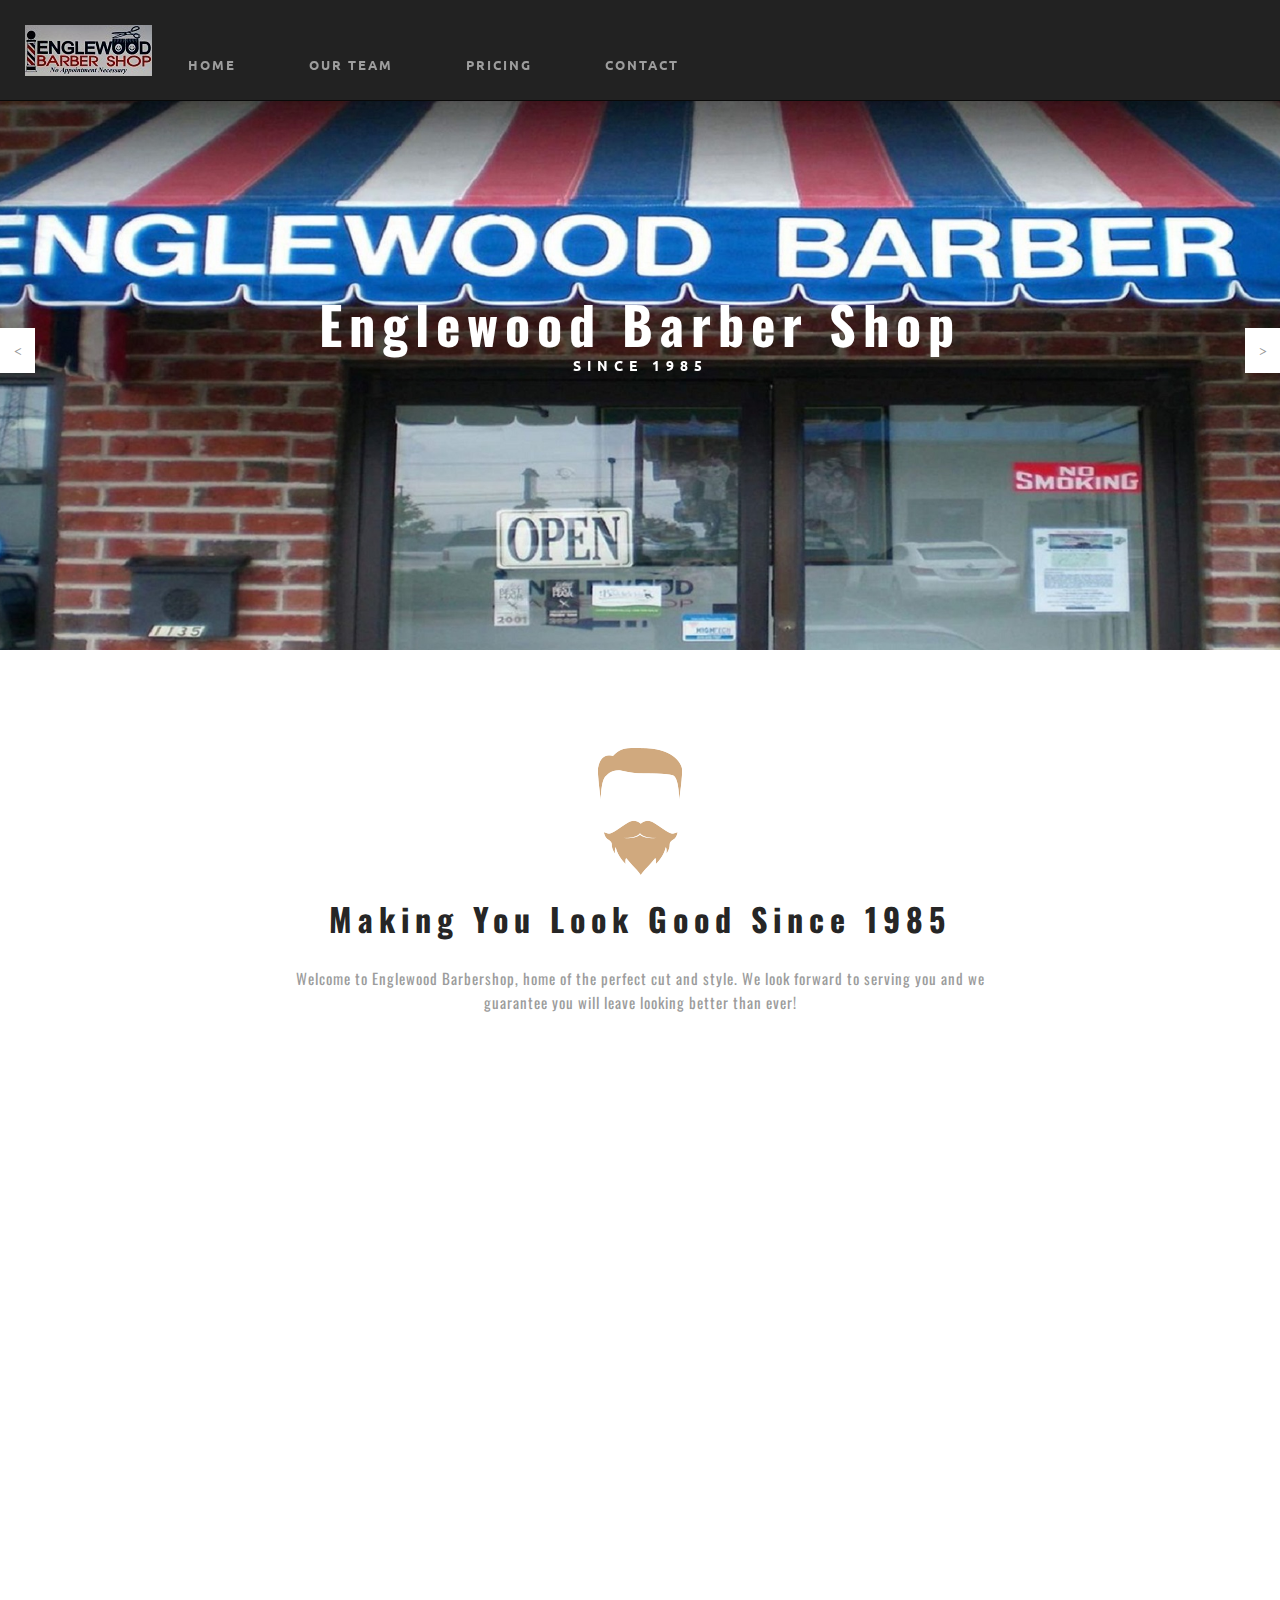
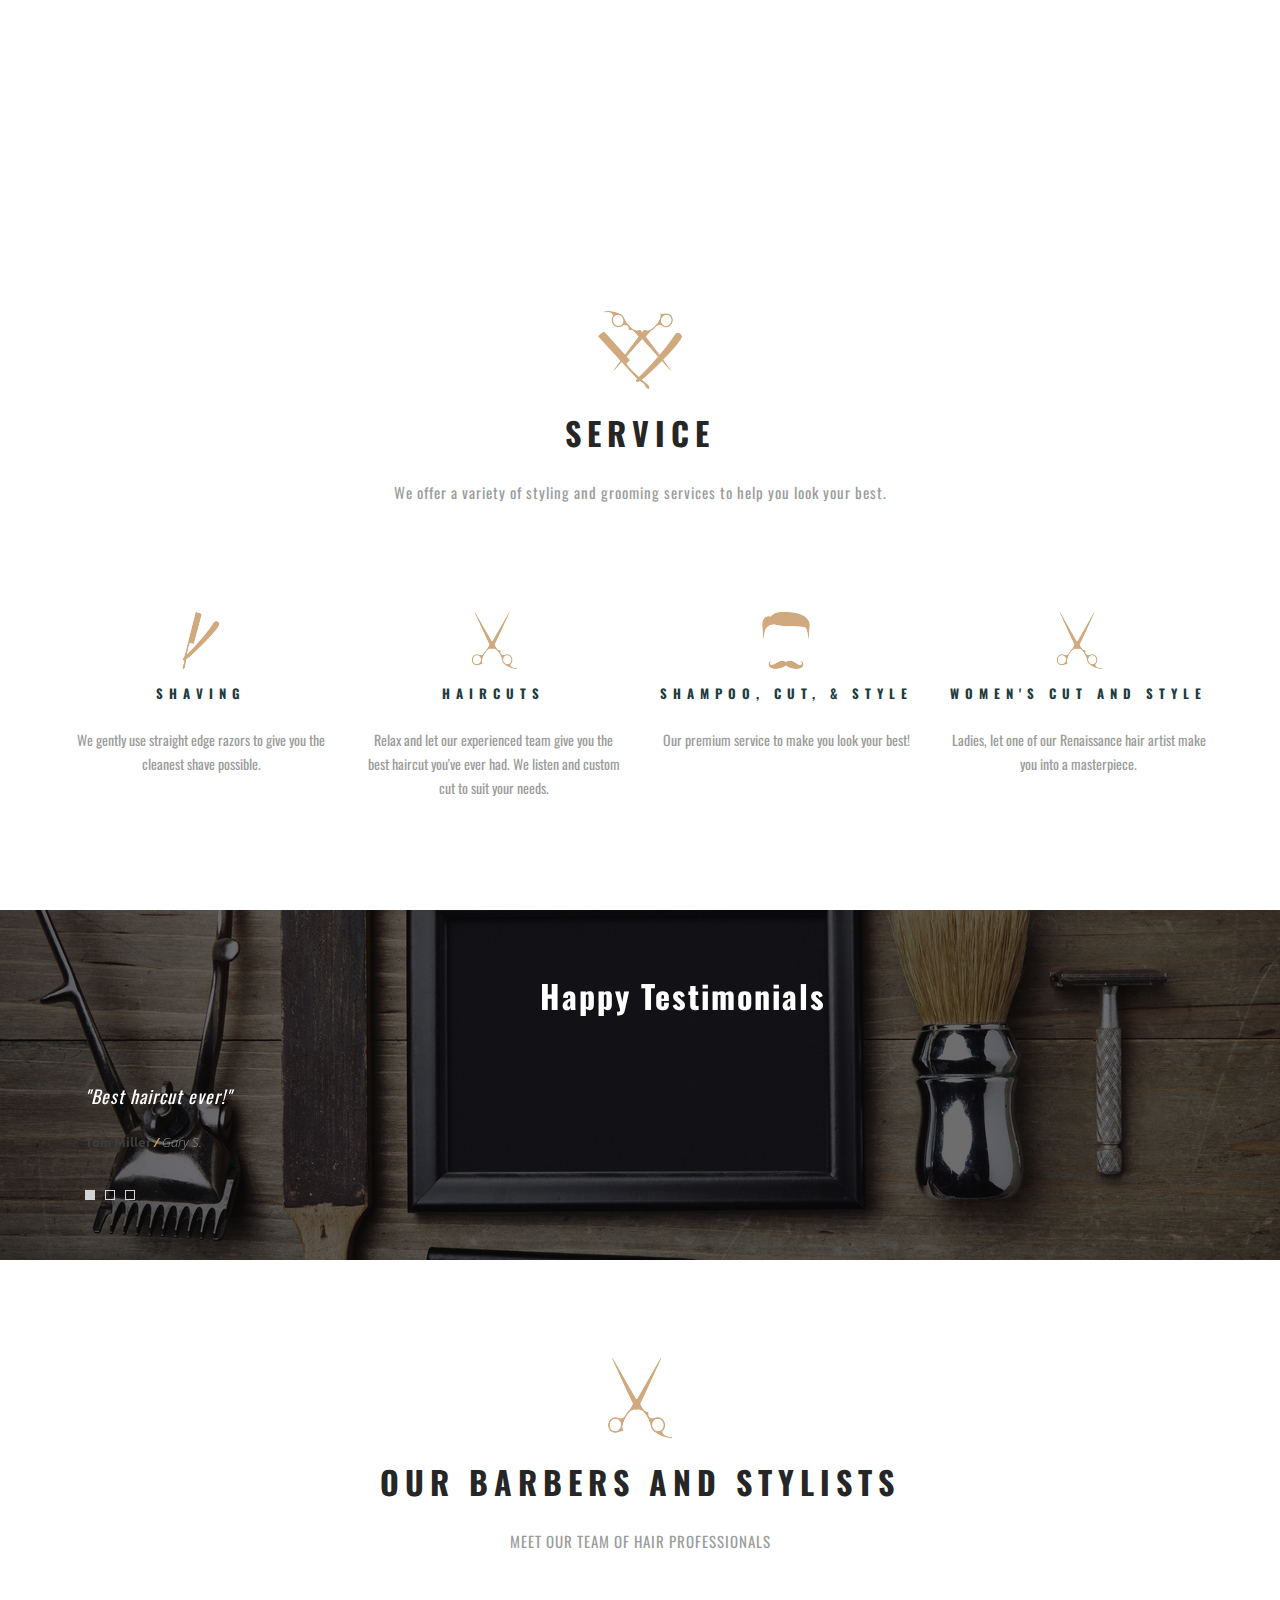
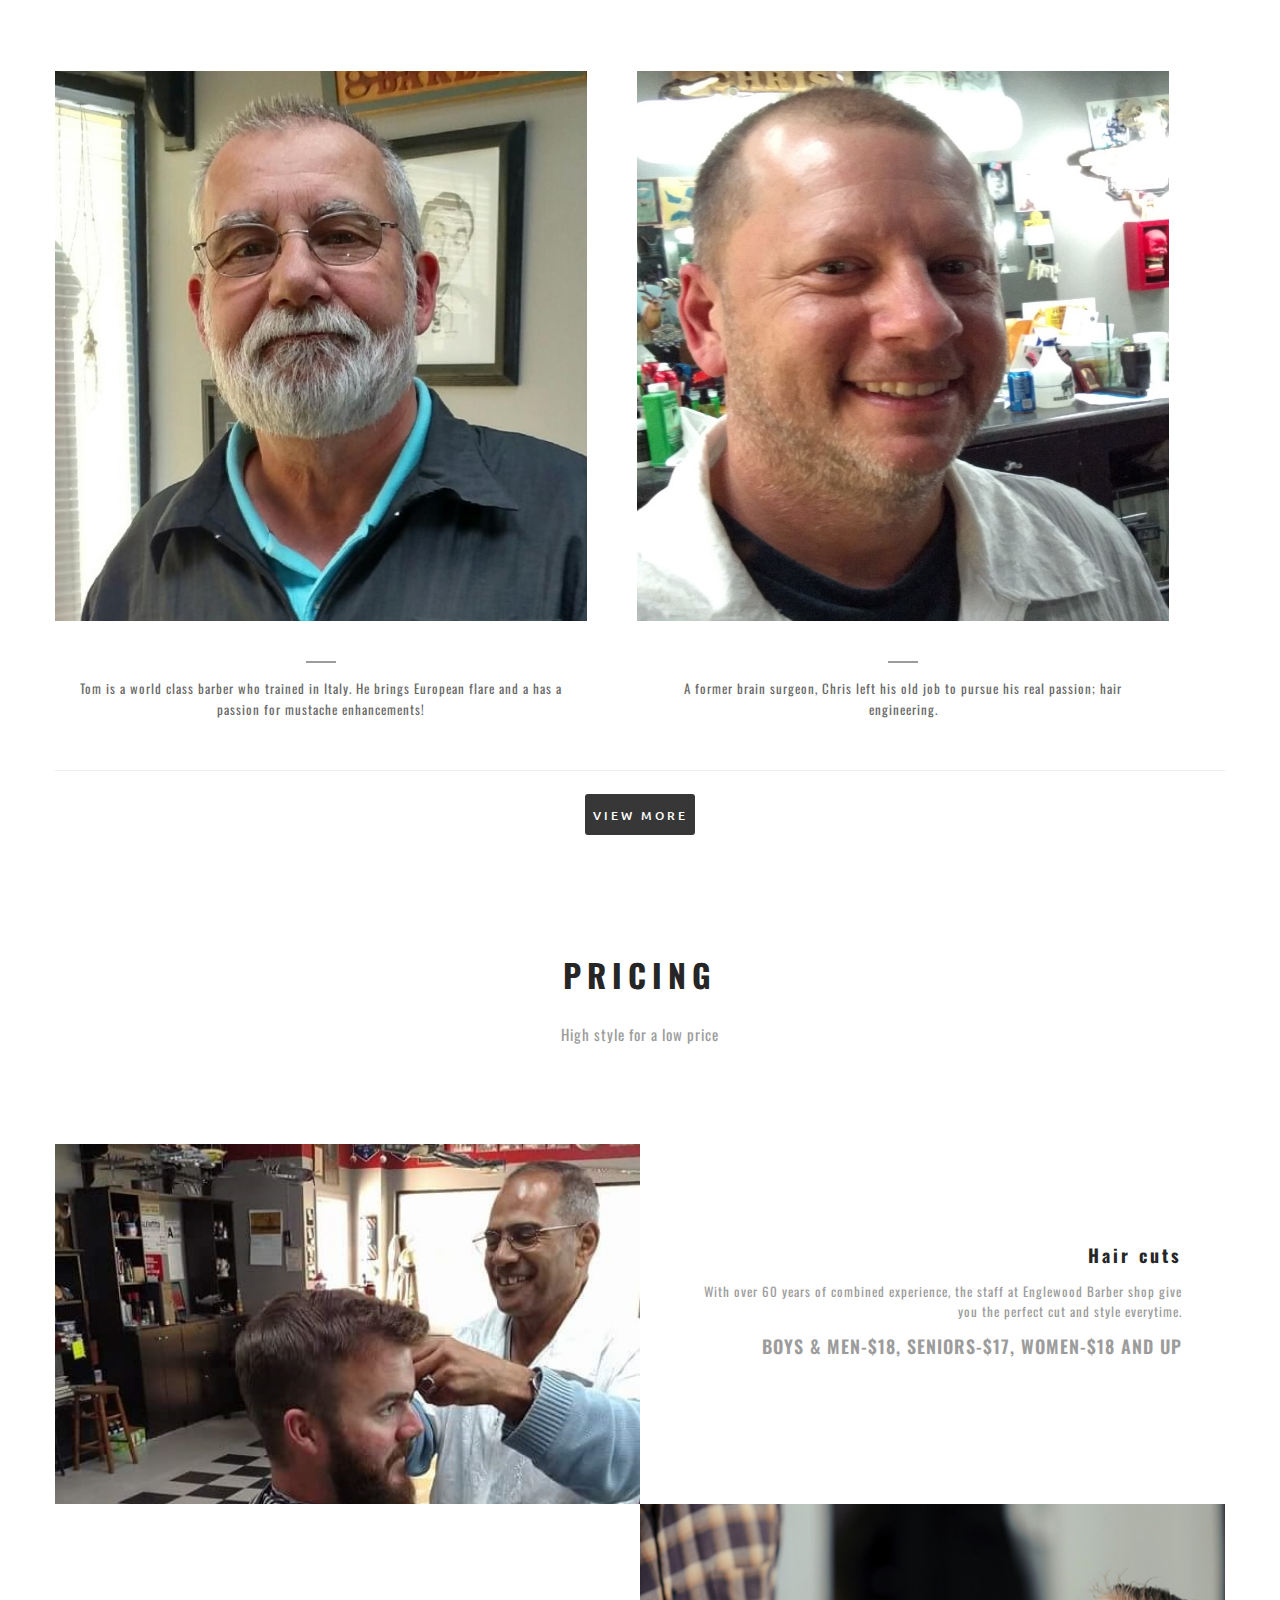
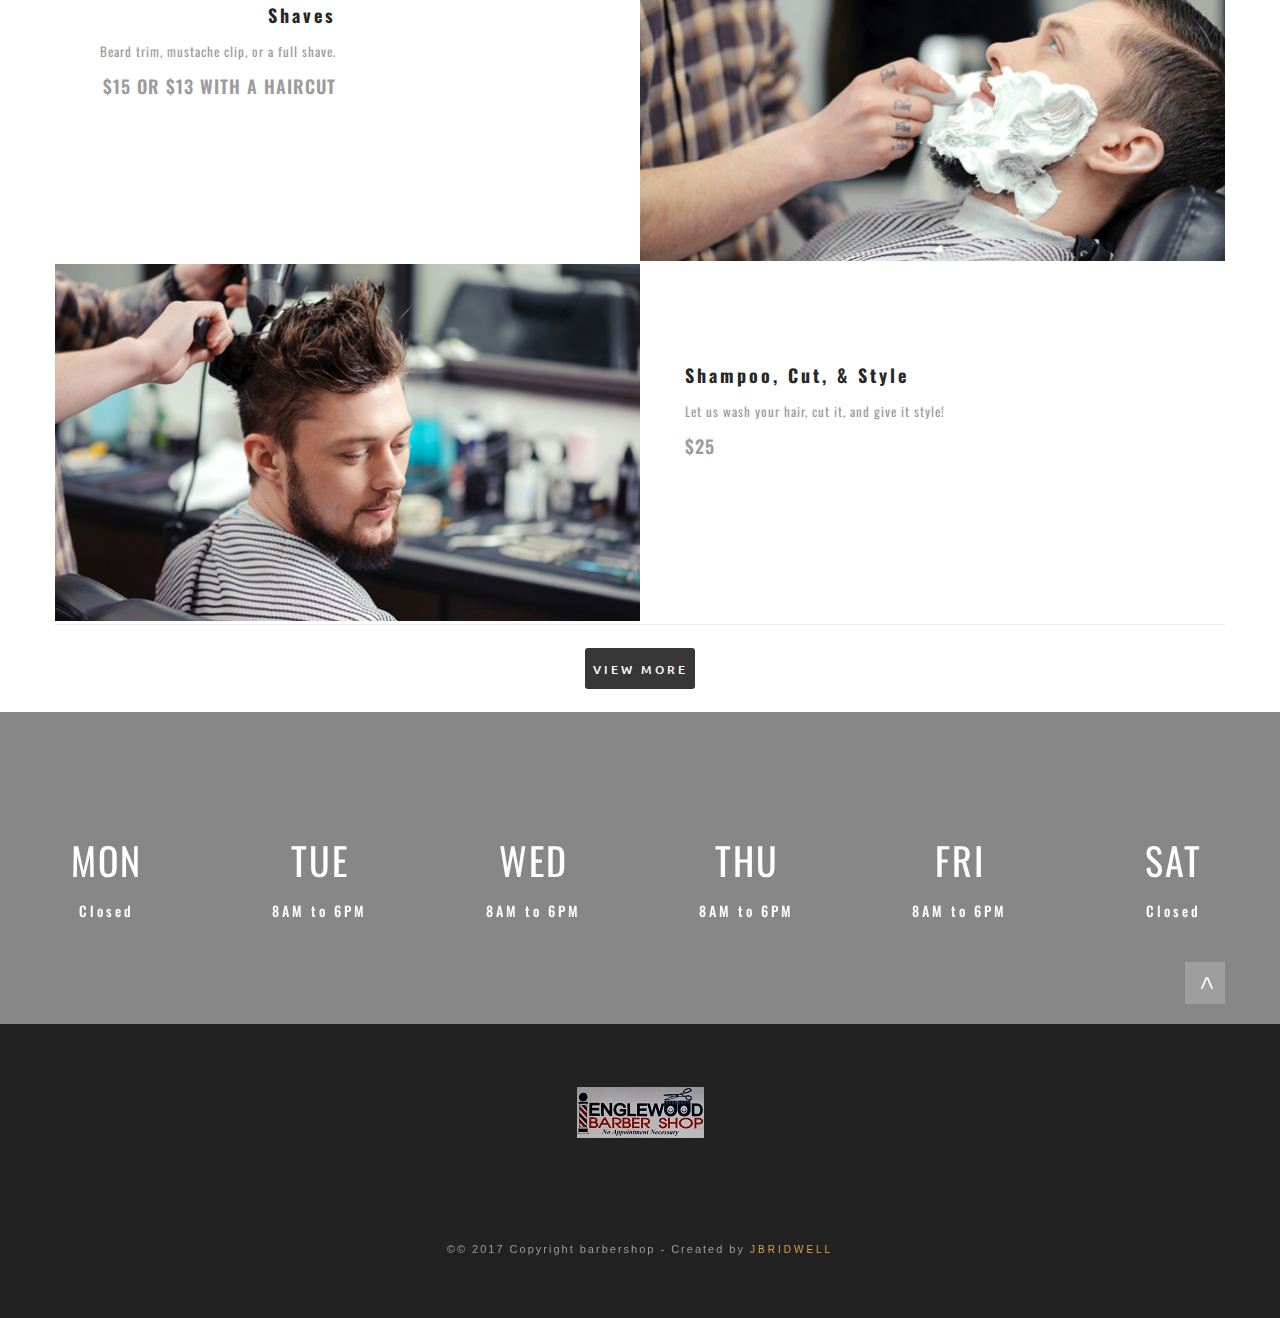
<file: client/index.html>
<!DOCTYPE html>
<html class="html" lang="en-US">
  <head>
    <meta http-equiv="Content-type" content="text/html;charset=UTF-8" />
    <meta name="generator" content="" />
    <meta name="apple-mobile-web-app-capable" content="yes" />
    <meta
      name="viewport"
      content="width=device-width, initial-scale=1, maximum-scale=1.0, user-scalable=no"
    />
    <meta name="format-detection" content="telephone=no" />
    <title>Englewood Barbershop</title>

    <!-- CSS -->
    <link rel="shortcut icon" href="favicon.ico" />
    <link rel="stylesheet" type="text/css" href="css/bootstrap.min.css" />
    <link rel="stylesheet" type="text/css" href="css/font-awesome.min.css" />
    <link rel="stylesheet" type="text/css" href="css/style.css" />
    <link rel="stylesheet" type="text/css" href="css/custom.css" />
    <link
      href="http://fonts.googleapis.com/css?family=Lora:400,700,400italic,700italic"
      rel="stylesheet"
      type="text/css"
    />
    <link
      href="http://fonts.googleapis.com/css?family=Open+Sans:300italic,400italic,600italic,700italic,800italic,400,300,600,700,800"
      rel="stylesheet"
      type="text/css"
    />
    <script
      type="text/javascript"
      src="//platform-api.sharethis.com/js/sharethis.js#property=58ed8bb4854cdc00114d0394&product=inline-share-buttons"
    ></script>
    <!--[if lt IE 9]>
      <link rel="stylesheet" type="text/css" href="css/ie9.css" />
    <![endif]-->
    <!-- Other scripts -->

    <!-- JS includes -->
  </head>
  <body>
    <!--<div class="preload"><ul class="loader"><li></li><li></li><li></li></ul></div>-->

    <!-- ==================HEADER===================== -->

    <header>
      <div class="container">
        <div class="row">
          <nav class="navbar navbar-inverse navbar-fixed-top">
            <div
              class="navbar-header"
              style="
                float: left;
                padding: 15px;
                text-align: center;
                width: 100%;
              "
            >
              <button
                type="button"
                class="navbar-toggle"
                data-toggle="collapse"
                data-target="#myNavbar"
              >
                <span class="icon-bar"></span>
                <span class="icon-bar"></span>
                <span class="icon-bar"></span>
              </button>
            </div>
            <div class="collapse navbar-collapse" id="myNavbar">
              <ul class="nav navbar-nav navbar-left">
                <li>
                  <a
                    class="navbar-brand"
                    style="
                      display: inline-block;
                      margin-left: 10px;
                      margin-top: 30px;
                      width: 50px;
                      margin-right: 70px;
                      bottom: 60px;
                    "
                    href="index.html"
                    ><img src="images/card1.jpeg" alt="Logo"
                  /></a>
                </li>
                <li><a href="index.html">HOME</a></li>
                <!--<li><a href="services.html">SERVICES</a></li>-->
                <li><a href="team.html">OUR TEAM</a></li>
                <li><a href="price.html">PRICING</a></li>
                <li><a href="contact.html">CONTACT</a></li>
              </ul>
              <!--<div class="navbar navbar-brand navbar-right">-->
              <!-- <a class="navbar-brand" style="display: inline-block; margin-left: 10px; margin-top: 10px; width: 50px; margin-left: 10px; bottom: 10px" href="index.html"><img src="images/card1.jpeg" alt="Logo"></a>-->
              <!--</div>-->
              <!--<h2 class="navbar-brand navbar-right brand-name">-->
              <!--  <a href="index.html" ><img src="images/card1.jpeg" style="display: inline-block;" alt="Logo"></a>-->
              <!--</h2>-->
            </div>
          </nav>
        </div>
      </div>
    </header>

    <div class="container-fluid">
      <!-- ==================HOME PAGE===================== -->
      <div id="home" class="scrollto">
        <div class="row">
          <div class="main-baner swiper-container">
            <div class="swiper-wrapper">
              <div class="swiper-slide">
                <div class="bg">
                  <img
                    class="center_img onload"
                    src="images/storefront.jpg"
                    alt="image1"
                    data-width-img="1920"
                    data-height-img="800"
                    style="margin-top: 30px"
                    onload="this.setAttribute('class', 'center_img onload loaded');"
                  />
                </div>
                <div class="main-caption">
                  <h1>Englewood Barber Shop</h1>
                  <span>Since 1985</span>
                </div>
              </div>
              <div class="swiper-slide">
                <div class="bg">
                  <img
                    class="center_img onload"
                    src="images/sampleBanner.PNG"
                    alt="image2"
                    data-width-img="1920"
                    data-height-img="800"
                    onload="this.setAttribute('class', 'center_img onload loaded');"
                  />
                </div>
                <div class="main-caption">
                  <h1>The Art of Hair</h1>
                  <span>Look Good, Feel Good</span>
                </div>
              </div>
              <div class="swiper-slide">
                <div class="bg">
                  <img
                    class="center_img onload"
                    src="images/lobby.jpeg"
                    alt="image1"
                    data-width-img="1920"
                    data-height-img="800"
                    onload="this.setAttribute('class', 'center_img onload loaded');"
                  />
                </div>
                <div class="main-caption">
                  <h1>Customed designed Haircuts</h1>
                  <span>We offer you the best service!</span>
                </div>
              </div>
            </div>
            <div class="slide-next">&gt;</div>
            <div class="slide-prev">&lt;</div>
          </div>
        </div>
      </div>
    </div>
    <div class="container main-wpapper">
      <!-- ==================ABOUT PAGE===================== -->

      <div id="about" class="scrollto">
        <div class="row">
          <div class="second-title">
            <img class="title-icon" alt="icon01" src="images/title-ico-1.png" />
            <h2>Making You Look Good Since 1985</h2>
            <p>
              Welcome to Englewood Barbershop, home of the perfect cut and
              style. We look forward to serving you and we guarantee you will
              leave looking better than ever!
            </p>
          </div>
        </div>
        <div class="row" align="center">
          <div class="creative">
            <div class="col-lg-12 col-md-12 col-sm-12">
              <!--<div class="about-50-img">-->
              <div class="responsive-video">
                <p align="center">
                  <iframe
                    width="1150"
                    height="700"
                    src="https://www.youtube.com/embed/hp767D9Do5g"
                    frameborder="0"
                    allowfullscreen
                  ></iframe>
                </p>
              </div>
            </div>
            <!--<div class="col-md-6">-->
            <!--    <div class="about-50-img">-->
            <!--        <img src="images/about-img02.jpg" alt="about image">-->
            <!--    </div>-->
            <!--</div>-->
          </div>
        </div>
      </div>

      <!-- ==================SERVICE PAGE===================== -->

      <div id="service" class="scrollto">
        <div class="row">
          <div class="second-title">
            <img class="title-icon" alt="icon03" src="images/title-ico-3.png" />
            <h2>SERVICE</h2>
            <p>
              We offer a variety of styling and grooming services to help you
              look your best.
            </p>
          </div>
        </div>
        <div class="row service-box">
          <div class="service-table">
            <div class="col-sm-6 col-md-3 s-service-box">
              <img alt="ico" src="images/s-serv-ico-1.png" />
              <h3 class="s-serv-title">shaving</h3>
              <p>
                We gently use straight edge razors to give you the cleanest
                shave possible.
              </p>
              <!--<div class="s-serv-price">$15 or $13 with haircut</div>-->
            </div>
          </div>
          <div class="service-table">
            <div class="col-sm-6 col-md-3 s-service-box">
              <img alt="ico" src="images/s-serv-ico-2.png" />
              <h3 class="s-serv-title">haircuts</h3>
              <p>
                Relax and let our experienced team give you the best haircut
                you've ever had. We listen and custom cut to suit your needs.
              </p>
              <!--<div class="s-serv-price">Men's & Boys - $16, Seniors - $15, Women's - $18 and up</div>-->
            </div>
          </div>
          <div class="service-table">
            <div class="col-sm-6 col-md-3 s-service-box">
              <img alt="ico" src="images/s-serv-ico-3.png" />
              <h3 class="s-serv-title">shampoo, cut, & style</h3>
              <p>Our premium service to make you look your best!</p>
              <!--<div class="s-serv-price">$25</div>-->
            </div>
          </div>
          <div class="service-table">
            <div class="col-sm-6 col-md-3 s-service-box">
              <img alt="ico" src="images/s-serv-ico-2.png" />
              <h3 class="s-serv-title">women's cut and style</h3>
              <p>
                Ladies, let one of our Renaissance hair artist make you into a
                masterpiece.
              </p>
              <!--<div class="s-serv-price">From $20.00</div>-->
            </div>
          </div>
        </div>
      </div>
    </div>

    <div class="container-fluid">
      <div class="row">
        <div class="testimonial-baner swiper-container text-center">
          <h4>Happy Testimonials</h4>
          <div class="swiper-wrapper">
            <div class="swiper-slide">
              <div class="review-block">
                <p>"Best haircut ever!"</p>
                <span>Tom Miller </span
                ><i><span class="color-orange"> / </span> Gary S.</i>
              </div>
            </div>
            <div class="swiper-slide">
              <div class="review-block">
                <p>
                  "My hair looks so good, I got offered and acting job. Now I'm
                  famous!"
                </p>
                <span>Chris Adams </span
                ><i><span class="color-orange"> / </span> Jamal P.</i>
              </div>
            </div>
            <div class="swiper-slide">
              <div class="review-block">
                <p>
                  "The excellent styling and beard sculpting of the Englewood
                  Barbers gave me the edge I needed for a hostile corporate
                  takeover. Now I'm rich!"
                </p>
                <span>Dona Smith </span
                ><i><span class="color-orange"> / </span> Lilith F.</i>
              </div>
            </div>
          </div>
          <div class="testi-points pagination"></div>
        </div>
      </div>
    </div>

    <div class="container main-wpapper">
      <!-- ==================POPULAR BEARD STYLES===================== -->

      <!--   <div id="styles" class="scrollto">-->
      <!--    <div class="row">-->
      <!--        <div class="second-title">-->
      <!--            <img class="title-icon" alt="icon03" src="images/title-ico-2.png">-->
      <!--            <h2>POPULAR HAIR STYLES</h2>-->
      <!--            <p>Check out these popular hair styles.  </p>-->
      <!--        </div>-->
      <!--    </div>-->
      <!--    <div class="row">-->
      <!--        <div class="futured-half">-->
      <!--            <div class="bottom-desc">-->
      <!--                <div class="featured-text">-->
      <!--                    <h5 class="f-category"></h5>-->
      <!--                    <p class="f-text"></p>-->
      <!--                </div>-->
      <!--            </div>-->
      <!--        </div>-->
      <!--        <div class="futured-half">-->
      <!--            <div class="featured-baner swiper-container">-->
      <!--                <div class="swiper-wrapper">-->
      <!--                    <div class="swiper-slide">-->
      <!--                        <div class="bg">-->
      <!--                            <img class="center_img onload" src="images/featured1.jpg" alt="image1" data-width-img="590" data-height-img="450" onload="this.setAttribute('class', 'center_img onload loaded');"/>-->
      <!--                        </div>-->
      <!--                        <div class="hide-text">-->
      <!--                            <h5>Hipster Style</h5>-->
      <!--                            <p>Vinyl records, cafe latte... </p>-->
      <!--                            <p>from $15</p>-->
      <!--                        </div>-->
      <!--                    </div>-->
      <!--                    <div class="swiper-slide">-->
      <!--                        <div class="bg">-->
      <!--                            <img class="center_img onload" src="images/featured2.jpg" alt="image1" data-width-img="590" data-height-img="450" onload="this.setAttribute('class', 'center_img onload loaded');"/>-->
      <!--                        </div>-->
      <!--                        <div class="hide-text">-->
      <!--                            <h5>Mustache Style</h5>-->
      <!--                            <p>Magnum PI, eat your heart out! </p>-->
      <!--                            <p>from $15</p>-->
      <!--                        </div>-->
      <!--                    </div>-->
      <!--                    <div class="swiper-slide">-->
      <!--                        <div class="bg">-->
      <!--                            <img class="center_img onload" src="images/featured3.jpg" alt="image1" data-width-img="590" data-height-img="450" onload="this.setAttribute('class', 'center_img onload loaded');"/>-->
      <!--                        </div>-->
      <!--                        <div class="hide-text">-->
      <!--                            <h5>Clean Style</h5>-->
      <!--                            <p>Sharp, edgy, and modern. </p>-->
      <!--                            <p>from $15</p>-->
      <!--                        </div>-->
      <!--                    </div>-->
      <!--                    <div class="swiper-slide">-->
      <!--                        <div class="bg">-->
      <!--                            <img class="center_img onload" src="images/featured4.jpg" alt="image1" data-width-img="590" data-height-img="450" onload="this.setAttribute('class', 'center_img onload loaded');"/>-->
      <!--                        </div>-->
      <!--                        <div class="hide-text">-->
      <!--                            <h5>Robust Viking Style</h5>-->
      <!--                            <p>Truly, a manly look. </p>-->
      <!--                            <p>from $15</p>-->
      <!--                        </div>-->
      <!--                    </div>-->
      <!--                </div>-->
      <!--                <div class="slide-next">&gt;</div>-->
      <!--                <div class="slide-prev">&lt;</div>-->
      <!--                <div class="preview-hover">-->
      <!--                    <img src="images/featured_s_1.jpg" alt="preview">-->
      <!--                    <img src="images/featured_s_2.jpg" alt="preview">-->
      <!--                    <img src="images/featured_s_3.jpg" alt="preview">-->
      <!--                    <img src="images/featured_s_4.jpg" alt="preview">-->
      <!--                </div>-->
      <!--            </div>-->
      <!--        </div>-->
      <!--    </div>-->

      <!--</div>-->

      <!-- ==================Shop PAGE===================== -->

      <!--   <div id="shop" class="scrollto">-->
      <!--    <div class="row">-->
      <!--        <div class="second-title">-->
      <!--            <img class="title-icon" alt="icon03" src="images/title-ico-4.png">-->
      <!--            <h2>From the Shop</h2>-->
      <!--            <p>We have the products you need to look your best.</p>-->
      <!--        </div>-->
      <!--    </div>-->
      <!--    <div class="row">-->
      <!--        <div class="product">-->
      <!--            <div class="news-item">-->
      <!--                <div class="shop-block">-->
      <!--                    <div class="news-layer">-->
      <!--                        <a href="product-single.html">-->
      <!--                            <img src="images/plus.png" alt="plus" class="plus">-->
      <!--                            <div class="hover-img"></div>-->
      <!--                        </a>-->
      <!--                        <img src="images/shop/shop_01.jpg" alt="Product 1">-->
      <!--                    </div>-->
      <!--                    <div class="shop-title bg-white">-->
      <!--                        <h5>Shave Knives</h5>-->
      <!--                        <h6>$23.00</h6>-->
      <!--                    </div>-->
      <!--                </div>-->
      <!--            </div>-->
      <!--            <div class="news-item">-->
      <!--                <div class="shop-block">-->
      <!--                    <div class="news-layer">-->
      <!--                        <a href="product-single.html">-->
      <!--                            <img src="images/plus.png" alt="plus" class="plus">-->
      <!--                            <div class="hover-img"></div>-->
      <!--                        </a>-->
      <!--                        <img src="images/shop/shop_02.jpg" alt="Product 2">-->
      <!--                    </div>-->
      <!--                    <div class="shop-title bg-white">-->
      <!--                        <h5>Comb Scissors</h5>-->
      <!--                        <h6>$23.00</h6>-->
      <!--                    </div>-->
      <!--                </div>-->
      <!--            </div>-->
      <!--            <div class="news-item">-->
      <!--                <div class="shop-block">-->
      <!--                    <div class="news-layer">-->
      <!--                        <a href="product-single.html">-->
      <!--                            <img src="images/plus.png" alt="plus" class="plus">-->
      <!--                            <div class="hover-img"></div>-->
      <!--                        </a>-->
      <!--                        <img src="images/shop/shop_03.jpg" alt="Product 2">-->
      <!--                    </div>-->
      <!--                    <div class="shop-title bg-white">-->
      <!--                        <h5>Water Spray-->
      <!--                        </h5>-->
      <!--                        <h6>$23.00</h6>-->
      <!--                    </div>-->
      <!--                </div>-->
      <!--            </div>-->

      <!--            <div class="view-button">-->
      <!--                <a href="product.html">View More</a>-->
      <!--            </div>-->

      <!--        </div>-->
      <!--    </div>-->
      <!--</div>-->

      <!-- ==================TEAM PAGE===================== -->
      <div id="team" class="scrollto">
        <div class="row">
          <div class="second-title">
            <img class="title-icon" alt="icon03" src="images/title-ico-5.png" />
            <h2>OUR BARBERS AND STYLISTS</h2>
            <p>MEET OUR TEAM OF HAIR PROFESSIONALS</p>
          </div>
          <div class="team-wraper">
            <div class="team-block">
              <div class="wraper-sub-title">
                <div class="layer-image">
                  <div class="team-title">
                    <h4>TOM WATERS</h4>
                    <span>/</span>
                    <p>Head Barber/Proprietor</p>
                  </div>
                </div>
                <img src="images/tom.jpeg" alt="team" />
              </div>
              <div class="sub-title">
                <span></span>
                <p>
                  Tom is a world class barber who trained in Italy. He brings
                  European flare and a has a passion for mustache enhancements!
                </p>
              </div>
            </div>
            <div class="team-block">
              <div class="wraper-sub-title">
                <div class="layer-image">
                  <div class="team-title">
                    <h4>CHRIS ADAMS</h4>
                    <span>/</span>
                    <p>Head Barber/Proprietor</p>
                  </div>
                </div>
                <img src="images/chris.jpeg" alt="team" />
              </div>
              <div class="sub-title">
                <span></span>
                <p>
                  A former brain surgeon, Chris left his old job to pursue his
                  real passion; hair engineering.
                </p>
              </div>
            </div>
            <!--<div class="team-block">-->
            <!--    <div class="wraper-sub-title">-->
            <!--        <div class="layer-image">-->
            <!--            <div class="team-title">-->
            <!--                <h4>PEGGY POPE</h4>-->
            <!--                <span>/</span>-->
            <!--                <p>Hair Stylist/Color Expert</p>-->
            <!--            </div>-->
            <!--        </div>-->
            <!--        <img src="images/employee.jpeg" alt="team">-->
            <!--    </div>-->
            <!--    <div class="sub-title">-->
            <!--        <span></span>-->
            <!--        <p>Peggy Pope is our color expert. Her shaves and cuts are legendary throughout the land!</p>-->
            <!--    </div>-->
            <!--</div>-->
          </div>
          <div class="view-button">
            <a href="team.html">View More</a>
          </div>
        </div>
      </div>
      <!-- ==================PRICING PAGE===================== -->

      <div id="pricing" class="scrollto">
        <div class="row">
          <div class="second-title">
            <h2>PRICING</h2>
            <p>High style for a low price</p>
          </div>
        </div>
        <div class="row">
          <div class="display-table">
            <div class="display-row top-row">
              <div class="display-cell">
                <div class="col-50 wrap-min">
                  <img src="images/customer.jpeg" alt="Service images" />
                </div>
              </div>
              <div class="display-cell">
                <div class="col-50 wrap-min bg-white">
                  <div class="about-story">
                    <h4>Hair cuts</h4>
                    <p>
                      With over 60 years of combined experience, the staff at
                      Englewood Barber shop give you the perfect cut and style
                      everytime.
                    </p>
                    <p class="price-range">
                      Boys & Men-$18, Seniors-$17, Women-$18 and up
                    </p>
                  </div>
                </div>
              </div>
            </div>
            <div class="display-row">
              <div class="display-cell">
                <div class="col-50 wrap-min bg-white">
                  <div class="about-story">
                    <h4>Shaves</h4>
                    <p>Beard trim, mustache clip, or a full shave.</p>
                    <p class="price-range">$15 or $13 with a haircut</p>
                  </div>
                </div>
              </div>
              <div class="display-cell">
                <div class="col-50 wrap-min">
                  <img src="images/service_02.jpg" alt="Service images" />
                </div>
              </div>
            </div>
            <div class="display-row top-row">
              <div class="display-cell">
                <div class="col-50 wrap-min">
                  <img src="images/service_03.jpg" alt="Service images" />
                </div>
              </div>
              <div class="display-cell">
                <div class="col-50 wrap-min">
                  <div class="about-story text-left">
                    <h4>Shampoo, Cut, & Style</h4>
                    <p>Let us wash your hair, cut it, and give it style!</p>
                    <p class="price-range">$25</p>
                  </div>
                </div>
              </div>
            </div>
          </div>
          <div class="view-button">
            <a href="price.html">View More</a>
          </div>
        </div>
      </div>
    </div>

    <div class="container-fluid">
      <div class="row">
        <div class="fix-bg">
          <div class="clip">
            <div
              class="bg bg-bg-chrome"
              style="background-image: url(images/parallex01.jpg)"
            ></div>
          </div>
          <div class="dark-layer"></div>
          <div class="col-md-2 col-sm-2 col-xs-6">
            <div class="number-block">
              <h2>MON</h2>
              <h6>Closed</h6>
            </div>
          </div>
          <div class="col-md-2 col-sm-2 col-xs-6">
            <div class="number-block">
              <h2>TUE</h2>
              <h6>8AM to 6PM</h6>
            </div>
          </div>
          <div class="col-md-2 col-sm-2 col-xs-6">
            <div class="number-block">
              <h2>WED</h2>
              <h6>8AM to 6PM</h6>
            </div>
          </div>
          <div class="col-md-2 col-sm-2 col-xs-6">
            <div class="number-block">
              <h2>THU</h2>
              <h6>8AM to 6PM</h6>
            </div>
          </div>
          <div class="col-md-2 col-sm-2 col-xs-6">
            <div class="number-block">
              <h2>FRI</h2>
              <h6>8AM to 6PM</h6>
            </div>
          </div>
          <div class="col-md-2 col-sm-2 col-xs-6">
            <div class="number-block">
              <h2>SAT</h2>
              <h6>Closed</h6>
            </div>
          </div>
        </div>
      </div>
    </div>

    <!-- ==================FOOTER===================== -->

    <footer>
      <div class="container">
        <div class="row">
          <div class="button-top">
            <div class="button-totop">
              <span>&lt;</span>
            </div>
          </div>
          <div class="footer-logo">
            <a href="index.html"><img src="images/card1.jpeg" alt="Logo" /></a>
            <br />
            <div
              class="sharethis-inline-share-buttons"
              style="padding-top: 10px"
            ></div>
            <!--<ul class="share-buttons" style="text-align: center;">-->
            <!-- <li><a href="https://www.facebook.com/sharer/sharer.php?u=&t=" title="Share on Facebook" target="_blank"><img alt="Share on Facebook" src="./img/Facebook.svg"></a></li>-->
            <!-- <li><a href="https://twitter.com/intent/tweet?source=&text=:%20" target="_blank" title="Tweet"><img alt="Tweet" src="./img/Twitter.svg"></a></li>-->
            <!-- <li><a href="http://www.linkedin.com/shareArticle?mini=true&url=&title=&summary=&source=" target="_blank" title="Share on LinkedIn"><img alt="Share on LinkedIn" src="./img/LinkedIn.svg"></a></li>-->
            <!--</ul>-->
            <!--<div class="footer-share">-->
            <!--    <a href="http://facebook.com" target="_blank"><i class="fa fa-facebook"></i></a>-->
            <!--    <a href="http://twitter.com" target="_blank"><i class="fa fa-twitter"></i></a>-->
            <!--    <a href="https://plus.google.com"><i class="fa fa-google-plus"></i></a>-->
            <!--    <a href="https://www.instagram.com"><i class="fa fa-instagram"></i></a>-->
            <!--</div>-->
            <div class="copyright">
              <span
                >&copy;© 2017 Copyright barbershop - Created by
                <a href="http://www.jbridwell.com">jbridwell</a></span
              >
            </div>
          </div>
        </div>
      </div>
    </footer>

    <!-- JS includes -->
    <script src="js/jquery-1.11.2.min.js" type="text/javascript"></script>
    <script type="text/javascript">
      // document.write('\x3Cscript src="' + (document.location.protocol == 'https:' ? 'https:' : 'http:') + '//webfonts.creativecloud.com/raleway:n7,n6,n5,n4,n2:all.js" type="text/javascript">\x3C/script>');
    </script>
    <script src="js/bootstrap.min.js" type="text/javascript"></script>
    <script src="js/idangerous.swiper.min.js" type="text/javascript"></script>
    <script src="js/all.js" type="text/javascript"></script>
  </body>
</html>
</file>
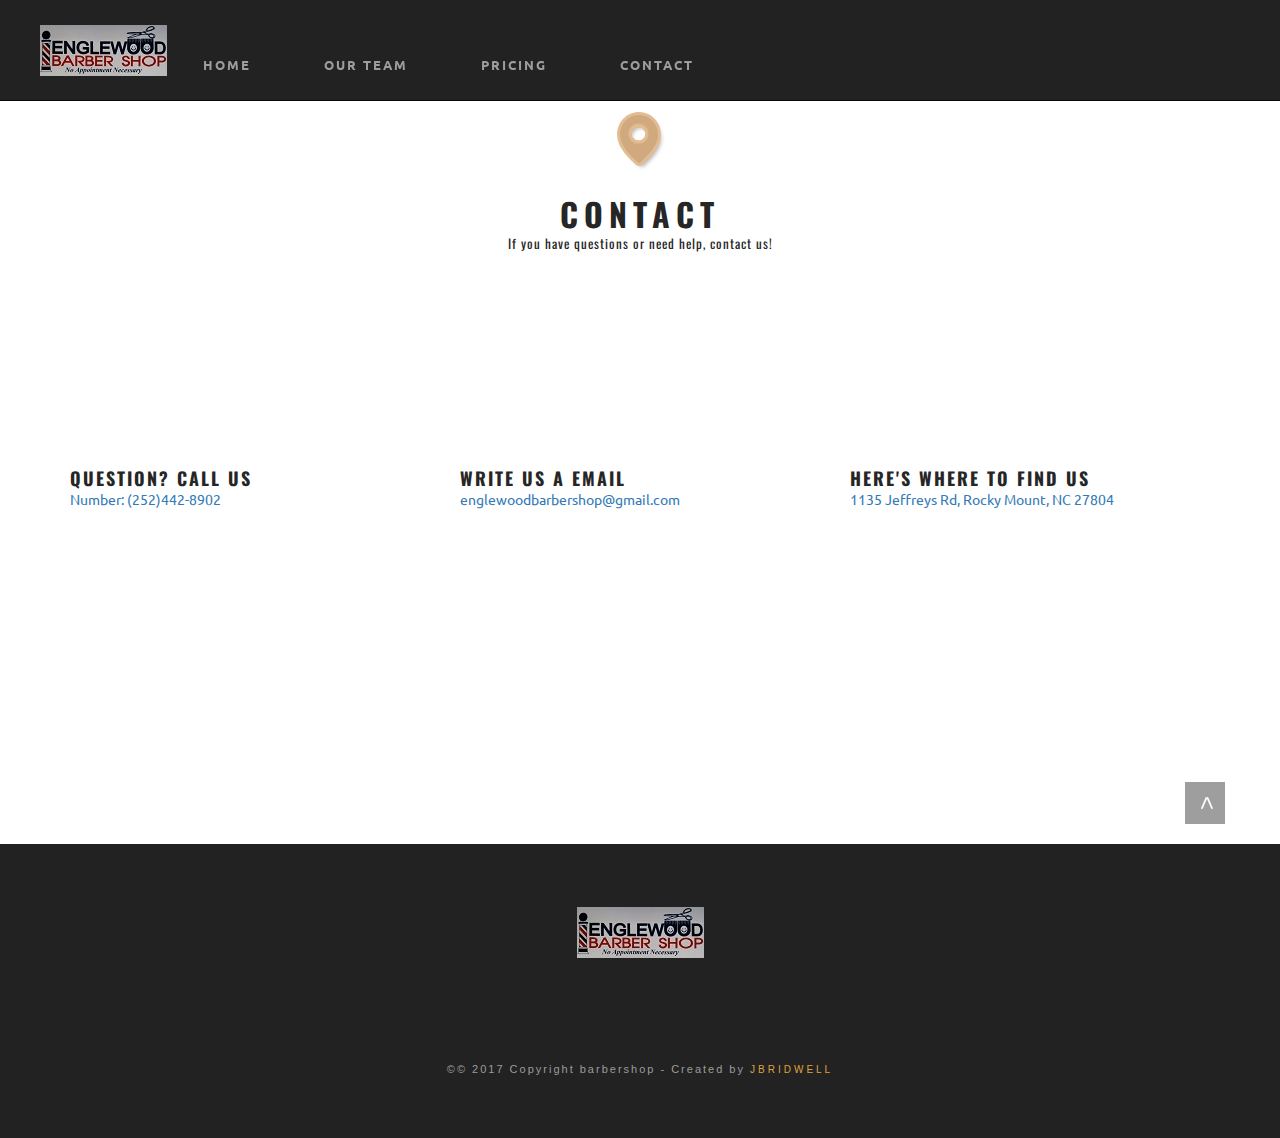
<file: client/contact.html>
<!DOCTYPE html>
<html class="html" lang="en-US">
  <head> 
    <meta http-equiv="Content-type" content="text/html;charset=UTF-8"/>
    <meta name="generator" content=""/>
    <meta name="apple-mobile-web-app-capable" content="yes" />
    <meta name="viewport" content="width=device-width, initial-scale=1, maximum-scale=1.0, user-scalable=no">
    <meta name="format-detection" content="telephone=no" />
    <title>Hair Cut</title>

  <!-- CSS -->
    <link rel="shortcut icon" href="favicon.ico"/>
    <link rel="stylesheet" type="text/css" href="css/bootstrap.min.css"/>
    <link rel="stylesheet" type="text/css" href="css/font-awesome.min.css"/>
    <link rel="stylesheet" type="text/css" href="css/style.css"/>
    <link rel="stylesheet" type="text/css" href="css/custom.css"/>
    <link href='http://fonts.googleapis.com/css?family=Lora:400,700,400italic,700italic' rel='stylesheet' type='text/css'>
    <link href='http://fonts.googleapis.com/css?family=Open+Sans:300italic,400italic,600italic,700italic,800italic,400,300,600,700,800' rel='stylesheet' type='text/css'>
    <script type="text/javascript" src="//platform-api.sharethis.com/js/sharethis.js#property=58ed8bb4854cdc00114d0394&product=inline-share-buttons"></script>
  
  <!--[if lt IE 9]>
  <link rel="stylesheet" type="text/css" href="css/ie9.css"/>
  <![endif]-->
  <!-- Other scripts -->
  

  <!-- JS includes -->
 
  </head>
  <body>
     <!--<div class="preload"><ul class="loader"><li></li><li></li><li></li></ul></div>-->
     
     <!-- ==================HEADER===================== -->
     
    <header>
        <div class="container">
          <div class="row">
            <nav class="navbar navbar-inverse  navbar-fixed-top">
              <div class="navbar-header" style="float: left; padding: 15px; text-align: center; width: 100%;">
                <button type="button" class="navbar-toggle" data-toggle="collapse" data-target="#myNavbar">
                  <span class="icon-bar"></span>
                  <span class="icon-bar"></span>
                  <span class="icon-bar"></span>
                </button>
              </div>
              <div class="collapse navbar-collapse" id="myNavbar">
                <ul class="nav navbar-nav navbar-right">
                <li><a class="navbar-brand" style="display: inline-block; margin-left: 10px; margin-top: 30px; width: 50px; margin-right: 70px; bottom: 60px" href="index.html"><img src="images/card1.jpeg" alt="Logo"></a></li>
                  <li><a href="index.html">HOME</a></li>
                  <!--<li><a href="services.html">SERVICES</a></li>-->
                  <li><a href="team.html">OUR TEAM</a></li>
                  <li><a href="price.html">PRICING</a></li>
                  <li><a href="contact.html">CONTACT</a></li>
                </ul>
              </div>
            </nav>
          </div>
        </div>
    </header>      
     

    <div class="container main-wpapper">
         <!-- ==================CONTACT PAGE===================== -->

         <div id="contact" class="scrollto">
             <div class="row">
                 <div class="common-subpage-title">
                     <img class="title-icon" alt="icon03" src="images/point.png">
                     <h2>CONTACT</h2>
                     <p>If you have questions or need help, contact us!</p>
                 </div>
             </div>
             <!--<div class="row">-->
             <!--    <?php echo "test"; ?>-->
             <!--    <form action="php\contact.php" class="bg-white" method="post">-->
             <!--        <div class="col-md-10 col-md-offset-1">-->
             <!--            <div class="col-xs-12">-->
             <!--                <div class="input-field">-->
             <!--                    <label for="name">Name:</label>-->
             <!--                    <label><input type="text" placeholder="Your Name" id="senderName" required></label>-->
             <!--                </div>-->
             <!--            </div>-->
             <!--            <div class="col-xs-12">-->
             <!--                <div class="input-field">-->
             <!--                    <label for="email">Email:</label>-->
             <!--                    <label><input type="email" placeholder="Your Email" id="senderEmail" required></label>-->
             <!--                </div>-->
             <!--            </div>                         -->
                         <!--<div class="col-xs-12">-->
                         <!--    <div class="input-field">-->
                         <!--        <label for="sub">Subject:</label>-->
                         <!--        <label><input type="text" placeholder="Subject" id="subject" required></label>-->
                         <!--    </div>-->
                         <!--</div>-->
             <!--            <div class="col-xs-12">-->
             <!--                <div class="input-field">-->
             <!--                    <label for="area">Your Message:</label>-->
             <!--                    <textarea id="message" placeholder="Add a brief message..."></textarea>-->
             <!--                </div>-->
             <!--                <div class="send-button">-->
             <!--                    <input type="submit" value="SEND" class="send">-->
             <!--                </div>-->
             <!--            </div>-->
             <!--        </div>-->
             <!--    </form>-->
             <!--</div>-->
             <div class="row">
                 <div class="address">
                     <div class="col-md-12">
                         <div class="row">
                             <div class="col-md-4 col-sm-4 col-xs-12">
                                 <div class="adress-row">
                                     <h5>QUESTION? CALL US</h5>
                                     <a href="tel:">Number: (252)442-8902</a>
                                 </div>
                             </div>
                             <div class="col-md-4 col-sm-4 col-xs-12">
                                 <div class="adress-row">
                                     <h5>WRITE US A EMAIL</h5>
                                     <a href="mailto:">englewoodbarbershop@gmail.com</a>
                                 </div>
                             </div>
                             <div class="col-md-4 col-sm-4 col-xs-12">
                                 <div class="adress-row">
                                     <h5>HERE'S WHERE TO FIND US</h5>
                                     <a href="https://www.google.com/maps/place/1135+Jeffreys+Rd,+Rocky+Mount,+NC+27804/@35.9803104,-77.8051979,17z/data=!3m1!4b1!4m5!3m4!1s0x89ae8763511e9865:0x8eb47029b9313328!8m2!3d35.9803104!4d-77.8030092" target="_blank">1135 Jeffreys Rd, Rocky Mount, NC 27804</a>
                                 </div>
                             </div>
                         </div>
                     </div>
                 </div>
             </div>
             <div class="row">
                 <div class="site-map">
                    <iframe width="600" height="450" frameborder="0" style="border:0"
src="https://www.google.com/maps/embed/v1/place?q=1135%20Jeffreys%20Rd%2C%20Rocky%20Mount%2C%20NC%2027804&key=AIzaSyCOr7cXAtLHrpQflZtKrKHm-Fo28o7yL_c" allowfullscreen></iframe>
                 </div>
             </div>
         </div>
     </div>

  
  <!-- ==================FOOTER===================== -->
   
  <footer>
       <div class="container">
           <div class="row">
              <div class="button-top">
                 <div class="button-totop">
                    <span>&lt;</span>
                 </div>
              </div>
               <div class="footer-logo">
                   <a href="index.html"><img src="images/card1.jpeg" alt="Logo"></a>
                   <div class="sharethis-inline-share-buttons" style="padding-top: 10px;"></div>
                       <!--<div class="footer-share">-->
                       <!--    <a href="http://facebook.com" target="_blank"><i class="fa fa-facebook"></i></a>-->
                       <!--    <a href="http://twitter.com" target="_blank"><i class="fa fa-twitter"></i></a>-->
                       <!--    <a href="https://plus.google.com"><i class="fa fa-google-plus"></i></a>-->
                       <!--    <a href="https://www.instagram.com"><i class="fa fa-instagram"></i></a>-->
                       <!--</div>-->

                      <div class="copyright">
                          <span>&copy;© 2017 Copyright barbershop - Created by <a href="http://www.jbridwell.com">jbridwell</a></span>
                      </div>
               </div>
           </div>
       </div>
   </footer>

  <!-- JS includes -->
    <script src="js/jquery-1.11.2.min.js" type="text/javascript"></script>
    <script type="text/javascript">
    //  document.write('\x3Cscript src="' + (document.location.protocol == 'https:' ? 'https:' : 'http:') + '//webfonts.creativecloud.com/raleway:n7,n6,n5,n4,n2:all.js" type="text/javascript">\x3C/script>');
    </script>
    <script src="js/bootstrap.min.js" type="text/javascript"></script> 
    <script src="js/idangerous.swiper.min.js" type="text/javascript"></script>
    <script src="js/all.js" type="text/javascript"></script>
  </body>
</html>
</file>
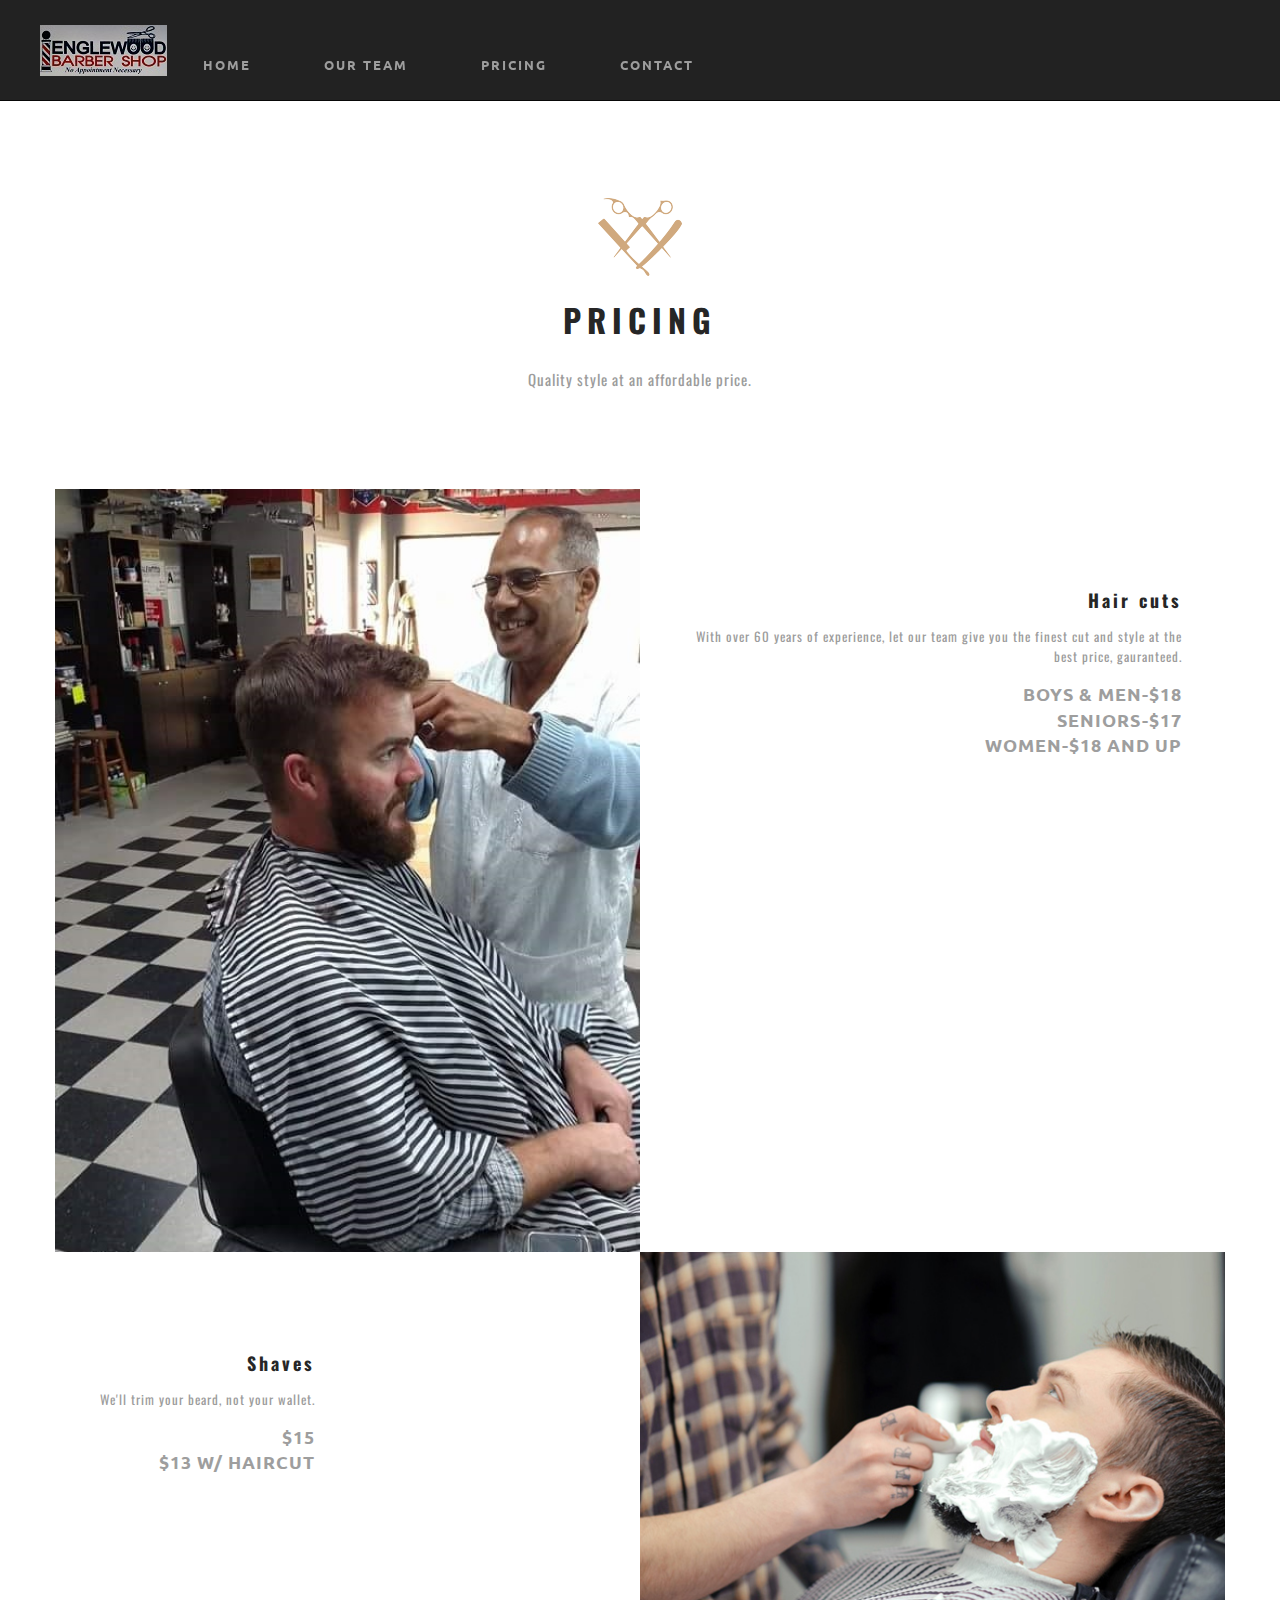
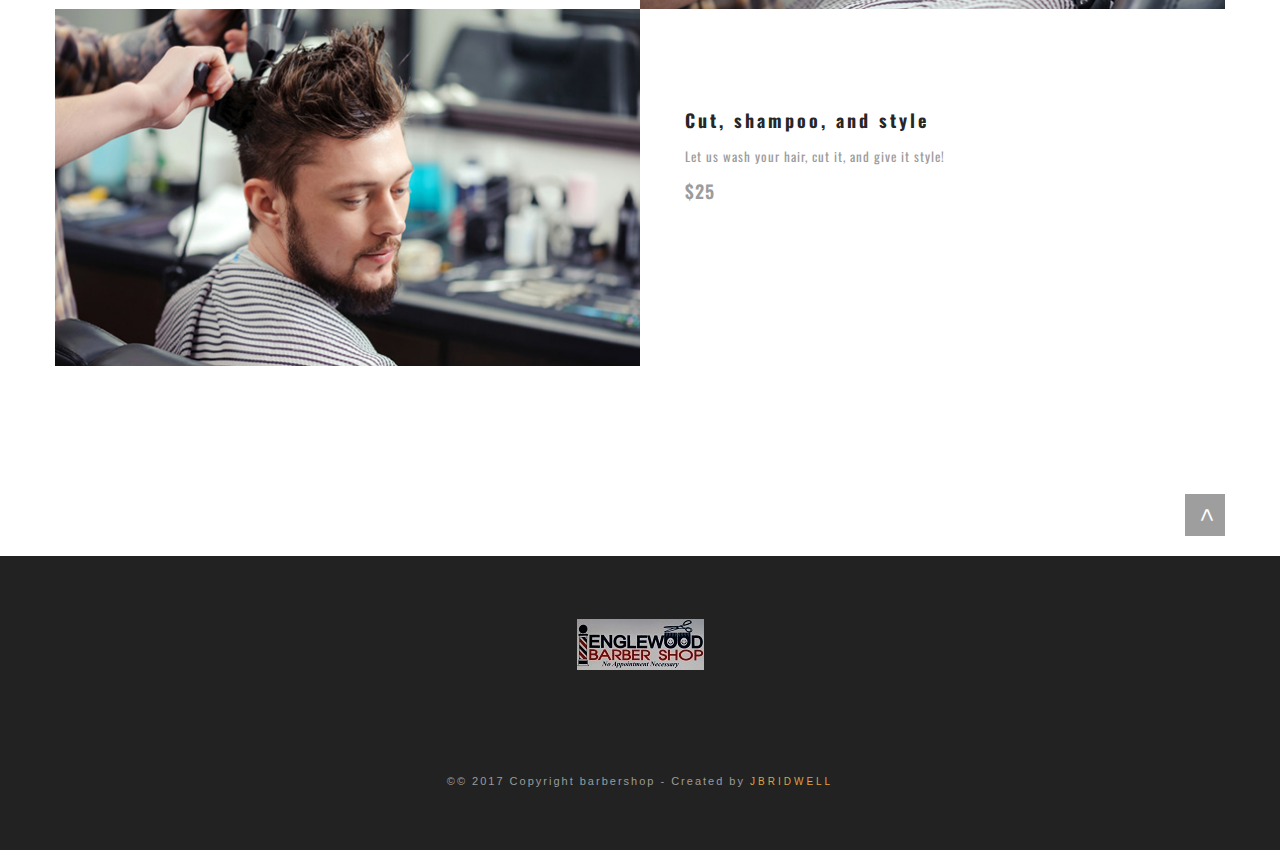
<file: client/price.html>
<!DOCTYPE html>
<html class="html" lang="en-US">
  <head>
    <meta http-equiv="Content-type" content="text/html;charset=UTF-8" />
    <meta name="generator" content="" />
    <meta name="apple-mobile-web-app-capable" content="yes" />
    <meta
      name="viewport"
      content="width=device-width, initial-scale=1, maximum-scale=1.0, user-scalable=no"
    />
    <meta name="format-detection" content="telephone=no" />
    <title>Hair Cut</title>

    <!-- CSS -->
    <link rel="shortcut icon" href="favicon.ico" />
    <link rel="stylesheet" type="text/css" href="css/bootstrap.min.css" />
    <link rel="stylesheet" type="text/css" href="css/font-awesome.min.css" />
    <link rel="stylesheet" type="text/css" href="css/style.css" />
    <link rel="stylesheet" type="text/css" href="css/custom.css" />
    <link
      href="http://fonts.googleapis.com/css?family=Lora:400,700,400italic,700italic"
      rel="stylesheet"
      type="text/css"
    />
    <link
      href="http://fonts.googleapis.com/css?family=Open+Sans:300italic,400italic,600italic,700italic,800italic,400,300,600,700,800"
      rel="stylesheet"
      type="text/css"
    />
    <script
      type="text/javascript"
      src="//platform-api.sharethis.com/js/sharethis.js#property=58ed8bb4854cdc00114d0394&product=inline-share-buttons"
    ></script>

    <!--[if lt IE 9]>
      <link rel="stylesheet" type="text/css" href="css/ie9.css" />
    <![endif]-->
    <!-- Other scripts -->
  </head>
  <body>
    <!--<div class="preload"><ul class="loader"><li></li><li></li><li></li></ul></div>-->

    <header>
      <div class="container">
        <div class="row">
          <nav class="navbar navbar-inverse navbar-fixed-top">
            <div
              class="navbar-header"
              style="
                float: left;
                padding: 15px;
                text-align: center;
                width: 100%;
              "
            >
              <button
                type="button"
                class="navbar-toggle"
                data-toggle="collapse"
                data-target="#myNavbar"
              >
                <span class="icon-bar"></span>
                <span class="icon-bar"></span>
                <span class="icon-bar"></span>
              </button>
            </div>
            <div class="collapse navbar-collapse" id="myNavbar">
              <ul class="nav navbar-nav navbar-right">
                <li>
                  <a
                    class="navbar-brand"
                    style="
                      display: inline-block;
                      margin-left: 10px;
                      margin-top: 30px;
                      width: 50px;
                      margin-right: 70px;
                      bottom: 60px;
                    "
                    href="index.html"
                    ><img src="images/card1.jpeg" alt="Logo"
                  /></a>
                </li>
                <li><a href="index.html">HOME</a></li>
                <!--<li><a href="services.html">SERVICES</a></li>-->
                <li><a href="team.html">OUR TEAM</a></li>
                <li><a href="price.html">PRICING</a></li>
                <li><a href="contact.html">CONTACT</a></li>
              </ul>
            </div>
          </nav>
        </div>
      </div>
    </header>

    <div class="container">
      <div class="main-container">
        <div class="row">
          <div class="second-title">
            <img class="title-icon" alt="icon03" src="images/title-ico-3.png" />
            <h2>PRICING</h2>
            <p>Quality style at an affordable price.</p>
          </div>
        </div>
        <div class="row">
          <div class="display-table">
            <div class="display-row top-row">
              <div class="display-cell">
                <div class="col-50 wrap-min">
                  <img src="images/customer.jpeg" alt="Service images" />
                </div>
              </div>
              <div class="display-cell">
                <div class="col-50 wrap-min bg-white">
                  <div class="about-story">
                    <h4>Hair cuts</h4>
                    <p>
                      With over 60 years of experience, let our team give you
                      the finest cut and style at the best price, gauranteed.
                    </p>
                    <!--<p class="price-range">-->
                    <ul class="price-range">
                      <li>BOYS & MEN-$18</li>
                      <li>SENIORS-$17</li>
                      <li>WOMEN-$18 AND UP</li>
                    </ul>
                    <!--</p>-->
                  </div>
                </div>
              </div>
            </div>
            <div class="display-row">
              <div class="display-cell">
                <div class="col-50 wrap-min bg-white">
                  <div class="about-story">
                    <h4>Shaves</h4>
                    <p>We'll trim your beard, not your wallet.</p>
                    <ul class="price-range">
                      <li>$15</li>
                      <li>$13 w/ HAIRCUT</li>
                    </ul>
                    <!--<p class="price-range">-->
                    <!--    from $30-->
                    <!--</p>-->
                  </div>
                </div>
              </div>
              <div class="display-cell">
                <div class="col-50 wrap-min">
                  <img src="images/service_02.jpg" alt="Service images" />
                </div>
              </div>
            </div>
            <div class="display-row top-row">
              <div class="display-cell">
                <div class="col-50 wrap-min">
                  <img src="images/service_03.jpg" alt="Service images" />
                </div>
              </div>
              <div class="display-cell">
                <div class="col-50 wrap-min">
                  <div class="about-story text-left">
                    <h4>Cut, shampoo, and style</h4>
                    <p>Let us wash your hair, cut it, and give it style!</p>
                    <p class="price-range">$25</p>
                  </div>
                </div>
              </div>
            </div>
          </div>
        </div>
      </div>
    </div>

    <footer>
      <div class="container">
        <div class="row">
          <div class="button-top">
            <div class="button-totop">
              <span>&lt;</span>
            </div>
          </div>
          <div class="footer-logo">
            <a href="index.html"><img src="images/card1.jpeg" alt="Logo" /></a>
            <div
              class="sharethis-inline-share-buttons"
              style="padding-top: 10px"
            ></div>
            <!--<div class="footer-share">-->
            <!--    <a href="http://facebook.com" target="_blank"><i class="fa fa-facebook"></i></a>-->
            <!--    <a href="http://twitter.com" target="_blank"><i class="fa fa-twitter"></i></a>-->
            <!--    <a href="https://plus.google.com"><i class="fa fa-google-plus"></i></a>-->
            <!--    <a href="https://www.instagram.com"><i class="fa fa-instagram"></i></a>-->
            <!--</div>-->

            <div class="copyright">
              <span
                >&copy;© 2017 Copyright barbershop - Created by
                <a href="http://www.jbridwell.com">jbridwell</a></span
              >
            </div>
          </div>
        </div>
      </div>
    </footer>

    <!-- JS includes -->

    <script src="js/jquery-1.11.2.min.js" type="text/javascript"></script>
    <script type="text/javascript">
      document.write(
        '\x3Cscript src="' +
          (document.location.protocol == 'https:' ? 'https:' : 'http:') +
          '//webfonts.creativecloud.com/raleway:n7,n6,n5,n4:all.js" type="text/javascript">\x3C/script>'
      );
    </script>
    <script src="js/bootstrap.min.js" type="text/javascript"></script>
    <script src="js/idangerous.swiper.min.js" type="text/javascript"></script>
    <script src="js/masonry.pkgd.min.js" type="text/javascript"></script>
    <script src="js/all.js" type="text/javascript"></script>
  </body>
</html>
</file>
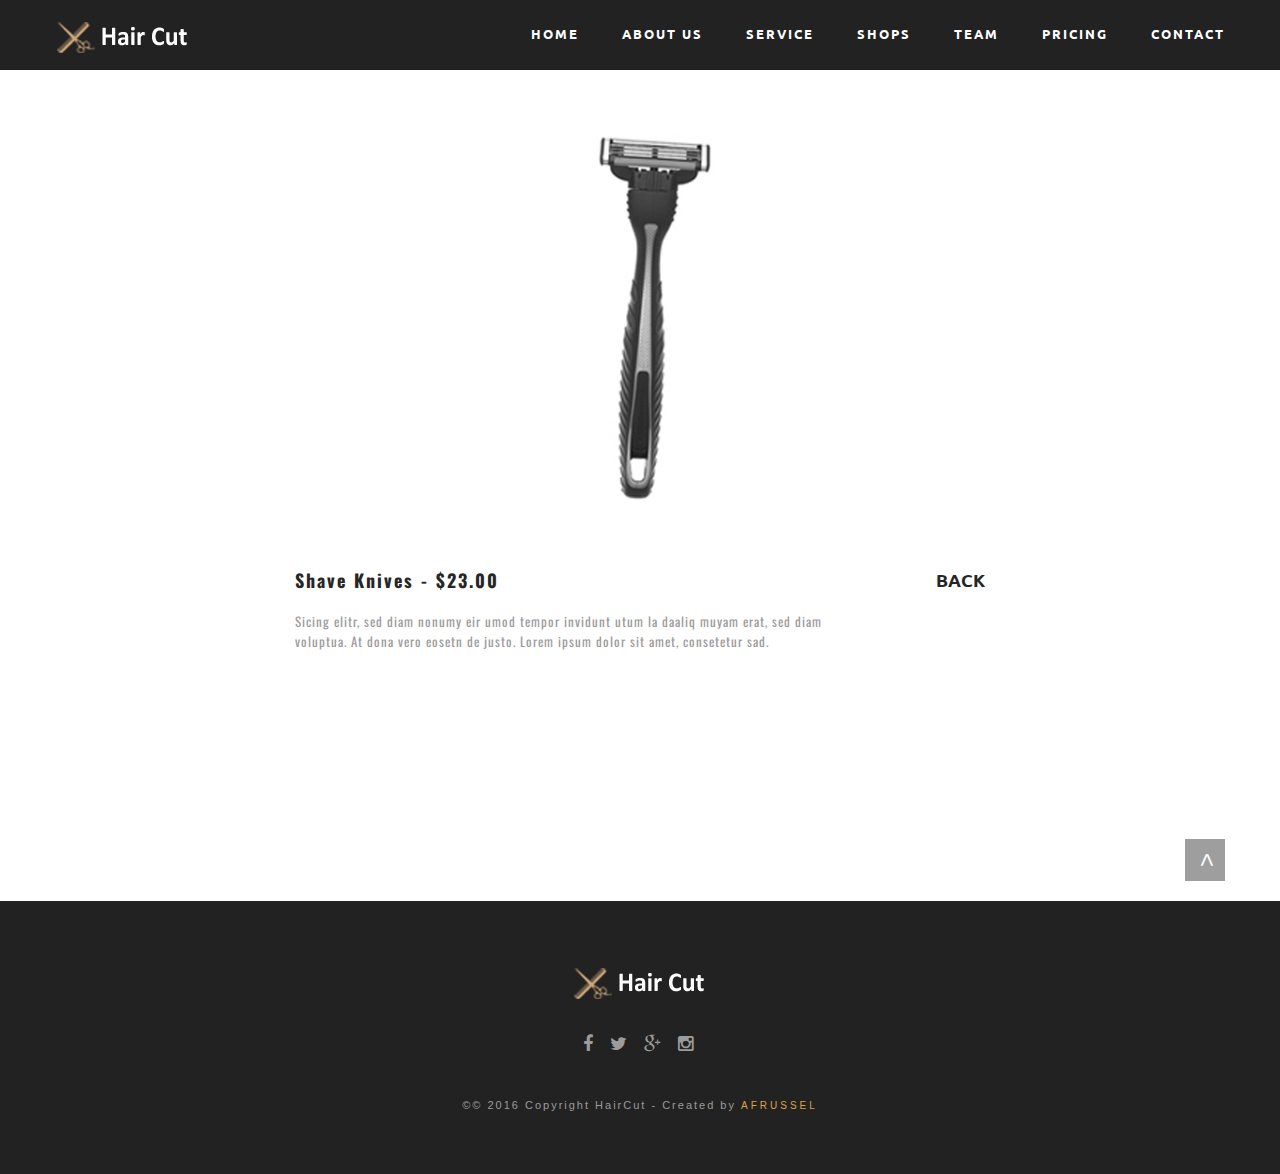
<file: client/product-single.html>
<!DOCTYPE html>
<html class="html" lang="en-US">
<head>
    <meta http-equiv="Content-type" content="text/html;charset=UTF-8"/>
    <meta name="generator" content=""/>
    <meta name="apple-mobile-web-app-capable" content="yes" />
    <meta name="viewport" content="width=device-width, initial-scale=1, maximum-scale=1.0, user-scalable=no">
    <meta name="format-detection" content="telephone=no" />
    <title>Hair Cut</title>


    <!-- CSS -->
    <link rel="shortcut icon" href="favicon.ico"/>
    <link rel="stylesheet" type="text/css" href="css/bootstrap.min.css"/>
    <link rel="stylesheet" type="text/css" href="css/font-awesome.min.css"/>
    <link rel="stylesheet" type="text/css" href="css/style.css"/>

    <!--[if lt IE 9]>
    <link rel="stylesheet" type="text/css" href="css/ie9.css"/>
    <![endif]-->
    <!-- Other scripts -->

 </head>
 <body>
   <div class="preload"><ul class="loader"><li></li><li></li><li></li></ul></div>

    <header>
         <div class="container">
            <div class="row">
                <div class="header">
                    <div class="logo"><a href="index.html"><img src="images/logo.png" alt="Logo"></a></div>
                    <div class="navigation">
                      <nav> 
                         <span class="close-menu">X</span>
                          <a href="index.html">HOME</a>
                          <a href="about.html">ABOUT US</a>
                          <a href="services.html">SERVICE</a>                              
                          <a href="product.html">SHOPS</a>
                          <a href="team.html">TEAM</a>
                          <a href="price.html">PRICING</a>
                          <a href="contact.html">CONTACT</a>
                       </nav>
                    </div>
                    <div class="mobile-menu">
                        <img src="images/mobile.png" alt="menu">
                    </div>
                </div>
            </div>
         </div>
      </header>

      <div class="container">
          <div class="main-container">
              <div class="row">
                   <div class="col-md-8 col-md-offset-2">
                       <div class="shop-detail">
                           <img src="images/work6.jpg" alt="Product image">
                             <div class="product-text bg-white">
                                <div class="back-button">
                                    <a href="product.html">BACK</a>
                                </div>
                                  <div class="shop-detail-title">
                                      <h4>Shave Knives - $23.00</h4>
                                  </div>
                                  <div class="shop-detail-text">
                                       <p>Sicing elitr, sed diam nonumy eir umod tempor invidunt utum la daaliq muyam erat, sed diam voluptua. At dona vero eosetn de justo. Lorem ipsum dolor sit amet, consetetur sad.</p>
                                  </div>
                              </div>
                       </div>
                   </div>
              </div>
          </div>
      </div>

  <footer>
       <div class="container">
           <div class="row">
               <div class="button-top">
                   <div class="button-totop">
                       <span>&lt;</span>
                   </div>
               </div>
               <div class="footer-logo">
                   <a href="index.html"><img src="images/logo.png" alt="Logo"></a>
                   <div class="footer-share">
                       <a href="http://facebook.com" target="_blank"><i class="fa fa-facebook"></i></a>
                       <a href="http://twitter.com" target="_blank"><i class="fa fa-twitter"></i></a>
                       <a href="https://plus.google.com"><i class="fa fa-google-plus"></i></a>
                       <a href="https://www.instagram.com"><i class="fa fa-instagram"></i></a>
                   </div>

                   <div class="copyright">
                       <span>&copy;© 2016 Copyright HairCut - Created by <a href="http://www.afrussel.com">afrussel</a></span>
                   </div>
               </div>
           </div>
       </div>
   </footer>

  <!-- JS includes -->

  <script src="js/jquery-1.11.2.min.js" type="text/javascript"></script>
  <script type="text/javascript">
   document.write('\x3Cscript src="' + (document.location.protocol == 'https:' ? 'https:' : 'http:') + '//webfonts.creativecloud.com/raleway:n7,n6,n5,n4:all.js" type="text/javascript">\x3C/script>');
</script>
  <script src="js/bootstrap.min.js" type="text/javascript"></script>
  <script src="js/idangerous.swiper.min.js" type="text/javascript"></script>
  <script src="js/masonry.pkgd.min.js" type="text/javascript"></script>
  <script src="js/all.js" type="text/javascript"></script>

   </body>
</html>
</file>
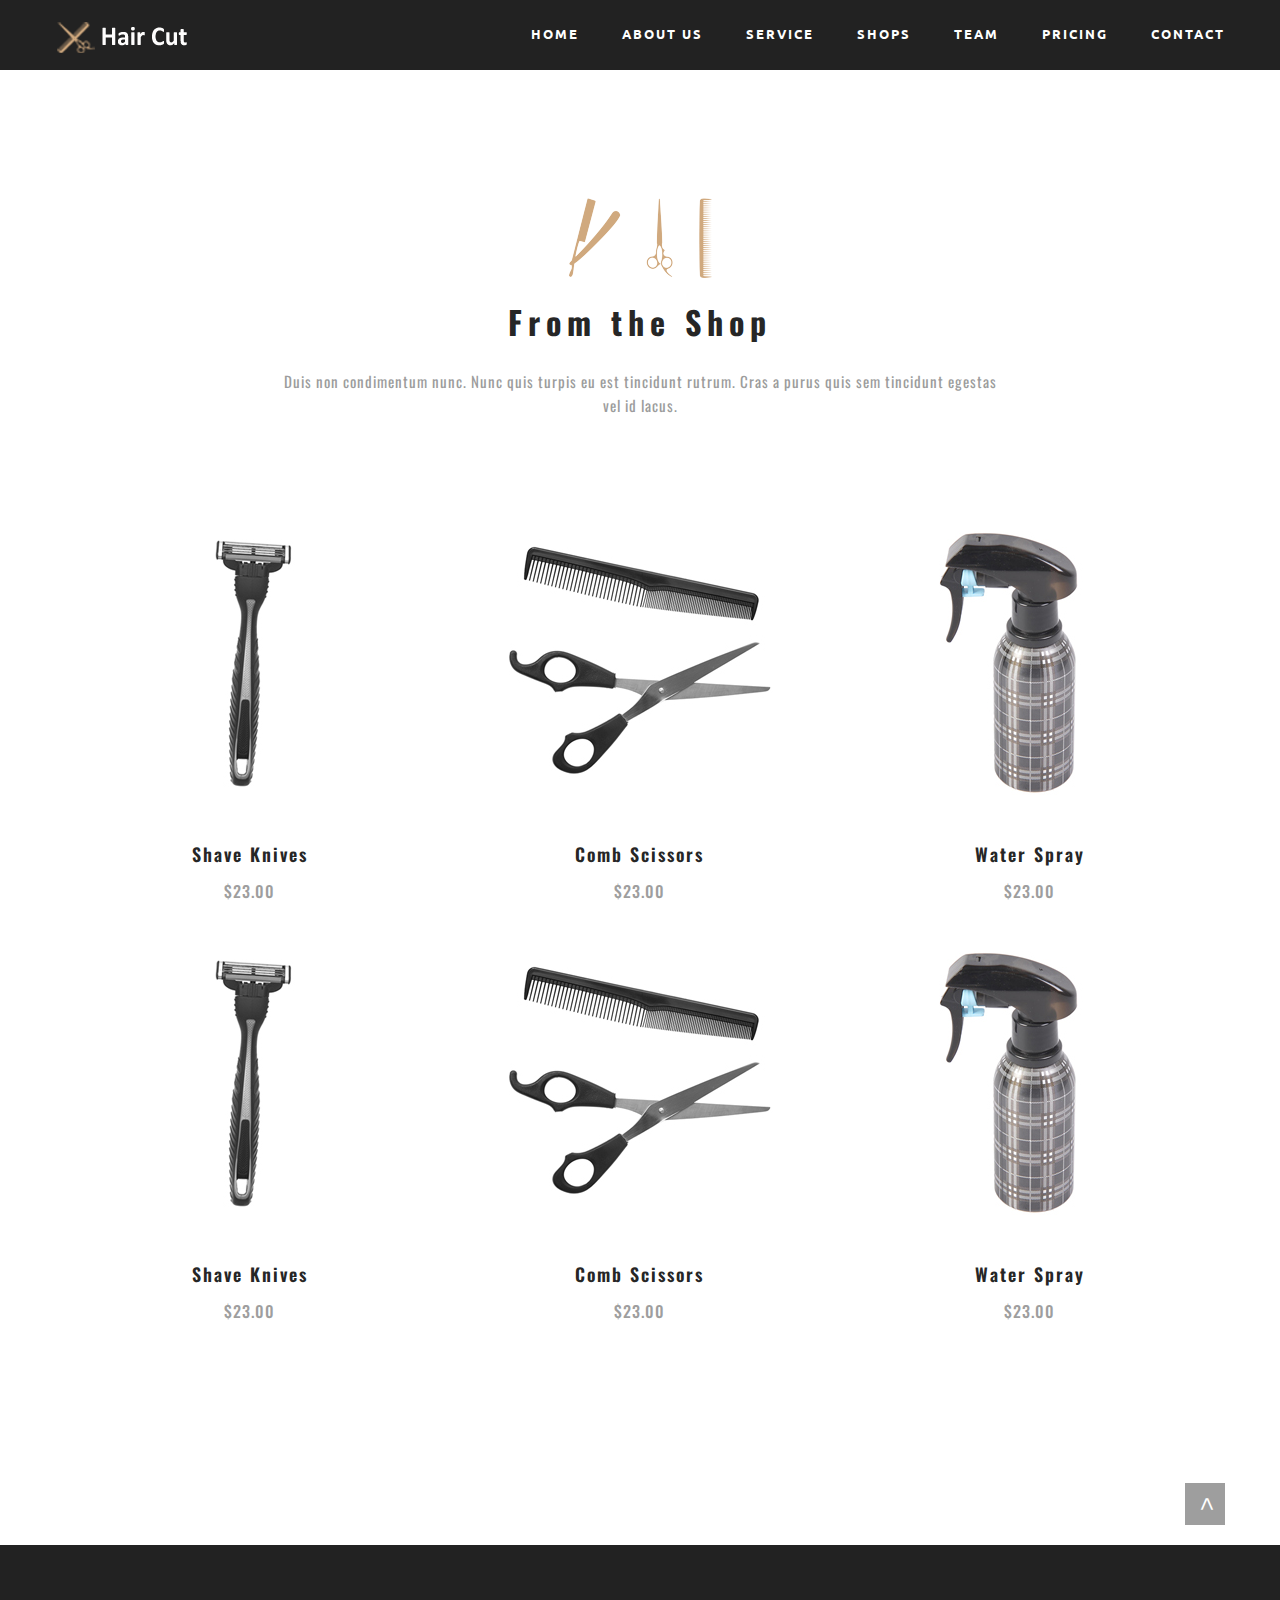
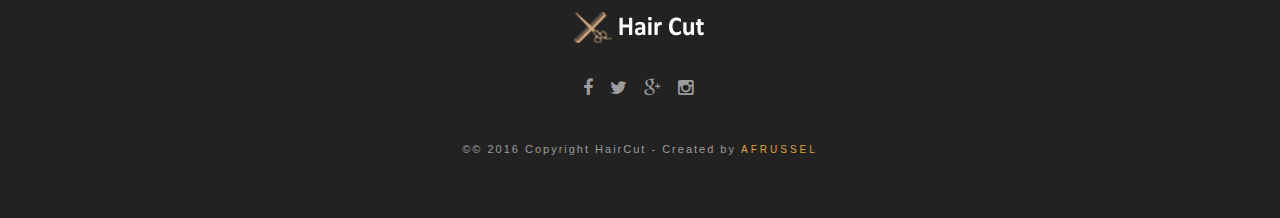
<file: client/product.html>
<!DOCTYPE html>
<html class="html" lang="en-US">
<head>
    <meta http-equiv="Content-type" content="text/html;charset=UTF-8"/>
    <meta name="generator" content=""/>
    <meta name="apple-mobile-web-app-capable" content="yes" />
    <meta name="viewport" content="width=device-width, initial-scale=1, maximum-scale=1.0, user-scalable=no">
    <meta name="format-detection" content="telephone=no" />
    <title>Hair Cut</title>


    <!-- CSS -->
    <link rel="shortcut icon" href="favicon.ico"/>
    <link rel="stylesheet" type="text/css" href="css/bootstrap.min.css"/>
    <link rel="stylesheet" type="text/css" href="css/font-awesome.min.css"/>
    <link rel="stylesheet" type="text/css" href="css/style.css"/>

    <!--[if lt IE 9]>
    <link rel="stylesheet" type="text/css" href="css/ie9.css"/>
    <![endif]-->
    <!-- Other js -->

 </head>
 <body>
   <div class="preload"><ul class="loader"><li></li><li></li><li></li></ul></div>
   
    <header>
         <div class="container">
            <div class="row">
                <div class="header">
                    <div class="logo"><a href="index.html"><img src="images/logo.png" alt="Logo"></a></div>
                    <div class="navigation">
                       <nav> 
                         <span class="close-menu">X</span>
                          <a href="index.html">HOME</a>
                          <a href="about.html">ABOUT US</a>
                          <a href="services.html">SERVICE</a>                              
                          <a href="product.html">SHOPS</a>
                          <a href="team.html">TEAM</a>
                          <a href="price.html">PRICING</a>
                          <a href="contact.html">CONTACT</a>
                      </nav>
                    </div>
                    <div class="mobile-menu">
                        <img src="images/mobile.png" alt="menu">
                    </div>   
                </div>
            </div>   
         </div>
      </header>
      
      <div class="container">
          <div class="main-container">
              <div class="row">
                  <div class="second-title">
                      <img class="title-icon" alt="icon03" src="images/title-ico-4.png">
                      <h2>From the Shop</h2>
                      <p>Duis non condimentum nunc. Nunc quis turpis eu est tincidunt rutrum. Cras a purus quis sem tincidunt egestas vel id lacus.</p>
                  </div>
              </div>
              <div class="row">
                  <div class="product">
                      <div class="news-item">
                          <div class="shop-block">
                              <div class="news-layer">
                                  <a href="product-single.html">
                                      <img src="images/plus.png" alt="plus" class="plus">
                                      <div class="hover-img"></div>
                                  </a>
                                  <img src="images/shop/shop_01.jpg" alt="Product 1">
                              </div>
                              <div class="shop-title bg-white">
                                  <h5>Shave Knives</h5>
                                  <h6>$23.00</h6>
                              </div>
                          </div>
                      </div>
                      <div class="news-item">
                          <div class="shop-block">
                              <div class="news-layer">
                                  <a href="product-single.html">
                                      <img src="images/plus.png" alt="plus" class="plus">
                                      <div class="hover-img"></div>
                                  </a>
                                  <img src="images/shop/shop_02.jpg" alt="Product 2">
                              </div>
                              <div class="shop-title bg-white">
                                  <h5>Comb Scissors</h5>
                                  <h6>$23.00</h6>
                              </div>
                          </div>
                      </div>
                      <div class="news-item">
                          <div class="shop-block">
                              <div class="news-layer">
                                  <a href="product-single.html">
                                      <img src="images/plus.png" alt="plus" class="plus">
                                      <div class="hover-img"></div>
                                  </a>
                                  <img src="images/shop/shop_03.jpg" alt="Product 2">
                              </div>
                              <div class="shop-title bg-white">
                                  <h5>Water Spray
                                  </h5>
                                  <h6>$23.00</h6>
                              </div>
                          </div>
                      </div>
                      <div class="news-item">
                          <div class="shop-block">
                              <div class="news-layer">
                                  <a href="product-single.html">
                                      <img src="images/plus.png" alt="plus" class="plus">
                                      <div class="hover-img"></div>
                                  </a>
                                  <img src="images/shop/shop_01.jpg" alt="Product 1">
                              </div>
                              <div class="shop-title bg-white">
                                  <h5>Shave Knives</h5>
                                  <h6>$23.00</h6>
                              </div>
                          </div>
                      </div>
                      <div class="news-item">
                          <div class="shop-block">
                              <div class="news-layer">
                                  <a href="product-single.html">
                                      <img src="images/plus.png" alt="plus" class="plus">
                                      <div class="hover-img"></div>
                                  </a>
                                  <img src="images/shop/shop_02.jpg" alt="Product 2">
                              </div>
                              <div class="shop-title bg-white">
                                  <h5>Comb Scissors</h5>
                                  <h6>$23.00</h6>
                              </div>
                          </div>
                      </div>
                      <div class="news-item">
                          <div class="shop-block">
                              <div class="news-layer">
                                  <a href="product-single.html">
                                      <img src="images/plus.png" alt="plus" class="plus">
                                      <div class="hover-img"></div>
                                  </a>
                                  <img src="images/shop/shop_03.jpg" alt="Product 2">
                              </div>
                              <div class="shop-title bg-white">
                                  <h5>Water Spray
                                  </h5>
                                  <h6>$23.00</h6>
                              </div>
                          </div>
                      </div>
                  </div>
              </div>
          </div>
      </div>

  <footer>
       <div class="container">
           <div class="row">
               <div class="button-top">
                   <div class="button-totop">
                       <span>&lt;</span>
                   </div>
               </div>
               <div class="footer-logo">
                   <a href="index.html"><img src="images/logo.png" alt="Logo"></a>
                   <div class="footer-share">
                       <a href="http://facebook.com" target="_blank"><i class="fa fa-facebook"></i></a>
                       <a href="http://twitter.com" target="_blank"><i class="fa fa-twitter"></i></a>
                       <a href="https://plus.google.com"><i class="fa fa-google-plus"></i></a>
                       <a href="https://www.instagram.com"><i class="fa fa-instagram"></i></a>
                   </div>

                   <div class="copyright">
                       <span>&copy;© 2016 Copyright HairCut - Created by <a href="http://www.afrussel.com">afrussel</a></span>
                   </div>
               </div>
           </div>
       </div>
   </footer>
  
  <!-- JS includes -->

  <script src="js/jquery-1.11.2.min.js" type="text/javascript"></script>
  <script type="text/javascript">
   document.write('\x3Cscript src="' + (document.location.protocol == 'https:' ? 'https:' : 'http:') + '//webfonts.creativecloud.com/raleway:n7,n6,n5,n4:all.js" type="text/javascript">\x3C/script>');
</script>
  <script src="js/bootstrap.min.js" type="text/javascript"></script>
  <script src="js/idangerous.swiper.min.js" type="text/javascript"></script>
  <script src="js/masonry.pkgd.min.js" type="text/javascript"></script>
  <script src="js/all.js" type="text/javascript"></script>
  
   </body>
</html>
</file>
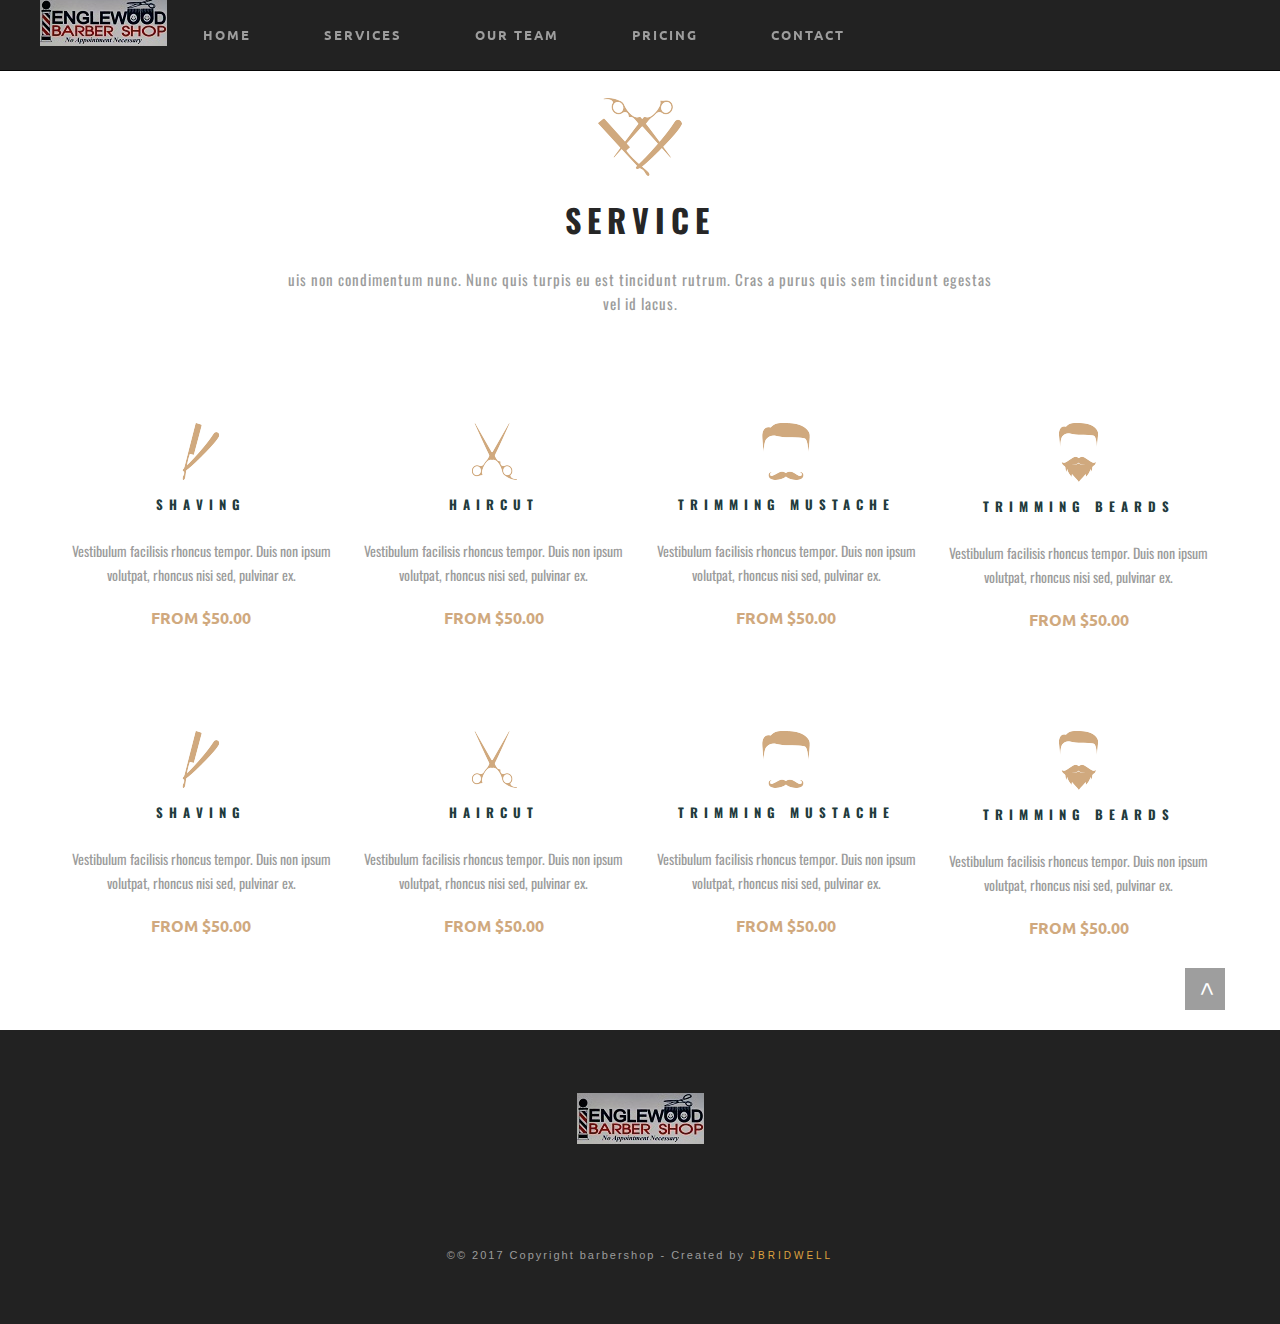
<file: client/services.html>
<!DOCTYPE html>
<html class="html" lang="en-US">
 <head> 
   <meta http-equiv="Content-type" content="text/html;charset=UTF-8"/>
   <meta name="generator" content=""/>
   <meta name="apple-mobile-web-app-capable" content="yes" />
   <meta name="viewport" content="width=device-width, initial-scale=1, maximum-scale=1.0, user-scalable=no">
   <meta name="format-detection" content="telephone=no" />
   <title>Hair Cut</title>


  <!-- CSS -->
   <link rel="shortcut icon" href="favicon.ico"/>
   <link rel="stylesheet" type="text/css" href="css/bootstrap.min.css"/>
   <link rel="stylesheet" type="text/css" href="css/font-awesome.min.css"/>
   <link rel="stylesheet" type="text/css" href="css/style.css"/>
   <link rel="stylesheet" type="text/css" href="css/custom.css"/>
   <link href='http://fonts.googleapis.com/css?family=Lora:400,700,400italic,700italic' rel='stylesheet' type='text/css'>
   <link href='http://fonts.googleapis.com/css?family=Open+Sans:300italic,400italic,600italic,700italic,800italic,400,300,600,700,800' rel='stylesheet' type='text/css'>
   <script type="text/javascript" src="//platform-api.sharethis.com/js/sharethis.js#property=58ed8bb4854cdc00114d0394&product=inline-share-buttons"></script>
  
  <!--[if lt IE 9]>
  <link rel="stylesheet" type="text/css" href="css/ie9.css"/>
  <![endif]-->
  <!-- Other js -->
  

  <!-- JS includes -->
 
 </head>
 <body>
     <!--<div class="preload"><ul class="loader"><li></li><li></li><li></li></ul></div>-->
     
     <!-- ==================HEADER===================== -->
     
      <header>
        <div class="container">
          <div class="row">
            <nav class="navbar navbar-inverse  navbar-fixed-top">
              <div class="navbar-header">
                <button type="button" class="navbar-toggle" data-toggle="collapse" data-target="#myNavbar">
                  <span class="icon-bar"></span>
                  <span class="icon-bar"></span>
                  <span class="icon-bar"></span>
                </button>
              </div>
              <div class="collapse navbar-collapse" id="myNavbar">
                <ul class="nav navbar-nav navbar-right">
                  <li><a class="navbar-brand" style="display: inline-block; margin-left: 10px; margin-top: 30px; width: 50px; margin-right: 70px; bottom: 60px" href="index.html"><img src="images/card1.jpeg" alt="Logo"></a></li>
                  <li><a href="index.html">HOME</a></li>
                  <li><a href="services.html">SERVICES</a></li>
                  <li><a href="team.html">OUR TEAM</a></li>
                  <li><a href="price.html">PRICING</a></li>
                  <li><a href="contact.html">CONTACT</a></li>
                </ul>
              </div>
            </nav>
          </div>
        </div>
      </header> 
        
     

     <div class="container main-wpapper">        

         <!-- ==================SERVICE PAGE===================== -->

         <div id="service" class="scrollto">
             <div class="row">
                 <div class="second-title">
                     <img class="title-icon" alt="icon03" src="images/title-ico-3.png">
                     <h2>SERVICE</h2>
                     <p>uis non condimentum nunc. Nunc quis turpis eu est tincidunt rutrum. Cras a purus quis sem tincidunt egestas vel id lacus. </p>
                 </div>
             </div>
             <div class="row service-box">
                 <div class="service-table">
                     <div class="col-sm-6 col-md-3 s-service-box">
                         <img alt="ico" src="images/s-serv-ico-1.png">
                         <h3 class="s-serv-title">
                             shaving
                         </h3>
                         <p>
                             Vestibulum facilisis rhoncus tempor. Duis non ipsum volutpat, rhoncus nisi sed, pulvinar ex.
                         </p>
                         <div class="s-serv-price">From $50.00</div>
                     </div>
                 </div>
                 <div class="service-table">
                     <div class="col-sm-6 col-md-3 s-service-box">
                         <img alt="ico" src="images/s-serv-ico-2.png">
                         <h3 class="s-serv-title">
                             haircut
                         </h3>
                         <p>
                             Vestibulum facilisis rhoncus tempor. Duis non ipsum volutpat, rhoncus nisi sed, pulvinar ex.
                         </p>
                         <div class="s-serv-price">From $50.00</div>
                     </div>
                 </div>
                 <div class="service-table">
                     <div class="col-sm-6 col-md-3 s-service-box">
                         <img alt="ico" src="images/s-serv-ico-3.png">
                         <h3 class="s-serv-title">
                             trimming mustache
                         </h3>
                         <p>
                             Vestibulum facilisis rhoncus tempor. Duis non ipsum volutpat, rhoncus nisi sed, pulvinar ex.
                         </p>
                         <div class="s-serv-price">From $50.00</div>
                     </div>
                 </div>
                 <div class="service-table">
                     <div class="col-sm-6 col-md-3 s-service-box">
                         <img alt="ico" src="images/s-serv-ico-4.png">
                         <h3 class="s-serv-title">
                             trimming beards
                         </h3>
                         <p>
                             Vestibulum facilisis rhoncus tempor. Duis non ipsum volutpat, rhoncus nisi sed, pulvinar ex.
                         </p>
                         <div class="s-serv-price">From $50.00</div>
                     </div>
                 </div>
             </div>
             <div class="row service-box">
                 <div class="service-table">
                     <div class="col-sm-6 col-md-3 s-service-box">
                         <img alt="ico" src="images/s-serv-ico-1.png">
                         <h3 class="s-serv-title">
                             shaving
                         </h3>
                         <p>
                             Vestibulum facilisis rhoncus tempor. Duis non ipsum volutpat, rhoncus nisi sed, pulvinar ex.
                         </p>
                         <div class="s-serv-price">From $50.00</div>
                     </div>
                 </div>
                 <div class="service-table">
                     <div class="col-sm-6 col-md-3 s-service-box">
                         <img alt="ico" src="images/s-serv-ico-2.png">
                         <h3 class="s-serv-title">
                             haircut
                         </h3>
                         <p>
                             Vestibulum facilisis rhoncus tempor. Duis non ipsum volutpat, rhoncus nisi sed, pulvinar ex.
                         </p>
                         <div class="s-serv-price">From $50.00</div>
                     </div>
                 </div>
                 <div class="service-table">
                     <div class="col-sm-6 col-md-3 s-service-box">
                         <img alt="ico" src="images/s-serv-ico-3.png">
                         <h3 class="s-serv-title">
                             trimming mustache
                         </h3>
                         <p>
                             Vestibulum facilisis rhoncus tempor. Duis non ipsum volutpat, rhoncus nisi sed, pulvinar ex.
                         </p>
                         <div class="s-serv-price">From $50.00</div>
                     </div>
                 </div>
                 <div class="service-table">
                     <div class="col-sm-6 col-md-3 s-service-box">
                         <img alt="ico" src="images/s-serv-ico-4.png">
                         <h3 class="s-serv-title">
                             trimming beards
                         </h3>
                         <p>
                             Vestibulum facilisis rhoncus tempor. Duis non ipsum volutpat, rhoncus nisi sed, pulvinar ex.
                         </p>
                         <div class="s-serv-price">From $50.00</div>
                     </div>
                 </div>
             </div>
         </div>

     </div>
  
  <!-- ==================FOOTER===================== -->
   
  <footer>
       <div class="container">
           <div class="row">
              <div class="button-top">
                 <div class="button-totop">
                    <span>&lt;</span>
                 </div>
              </div>
               <div class="footer-logo">
                   <a href="index.html"><img src="images/card1.jpeg" alt="Logo"></a>
                   <div class="sharethis-inline-share-buttons" style="padding-top: 10px;"></div>
                       <!--<div class="footer-share">-->
                       <!--    <a href="http://facebook.com" target="_blank"><i class="fa fa-facebook"></i></a>-->
                       <!--    <a href="http://twitter.com" target="_blank"><i class="fa fa-twitter"></i></a>-->
                       <!--    <a href="https://plus.google.com"><i class="fa fa-google-plus"></i></a>-->
                       <!--    <a href="https://www.instagram.com"><i class="fa fa-instagram"></i></a>-->
                       <!--</div>-->

                      <div class="copyright">
                          <span>&copy;© 2017 Copyright barbershop - Created by <a href="http://www.jbridwell.com">jbridwell</a></span>
                      </div>
               </div>
           </div>
       </div>
   </footer>

  <!-- JS includes -->
  <script src="js/jquery-1.11.2.min.js" type="text/javascript"></script>
  <script type="text/javascript">
   document.write('\x3Cscript src="' + (document.location.protocol == 'https:' ? 'https:' : 'http:') + '//webfonts.creativecloud.com/raleway:n7,n6,n5,n4,n2:all.js" type="text/javascript">\x3C/script>');
  </script>
  <script src="js/bootstrap.min.js" type="text/javascript"></script> 
  <script src="js/idangerous.swiper.min.js" type="text/javascript"></script>
  <script src="js/all.js" type="text/javascript"></script>
</body>
</html>
</file>
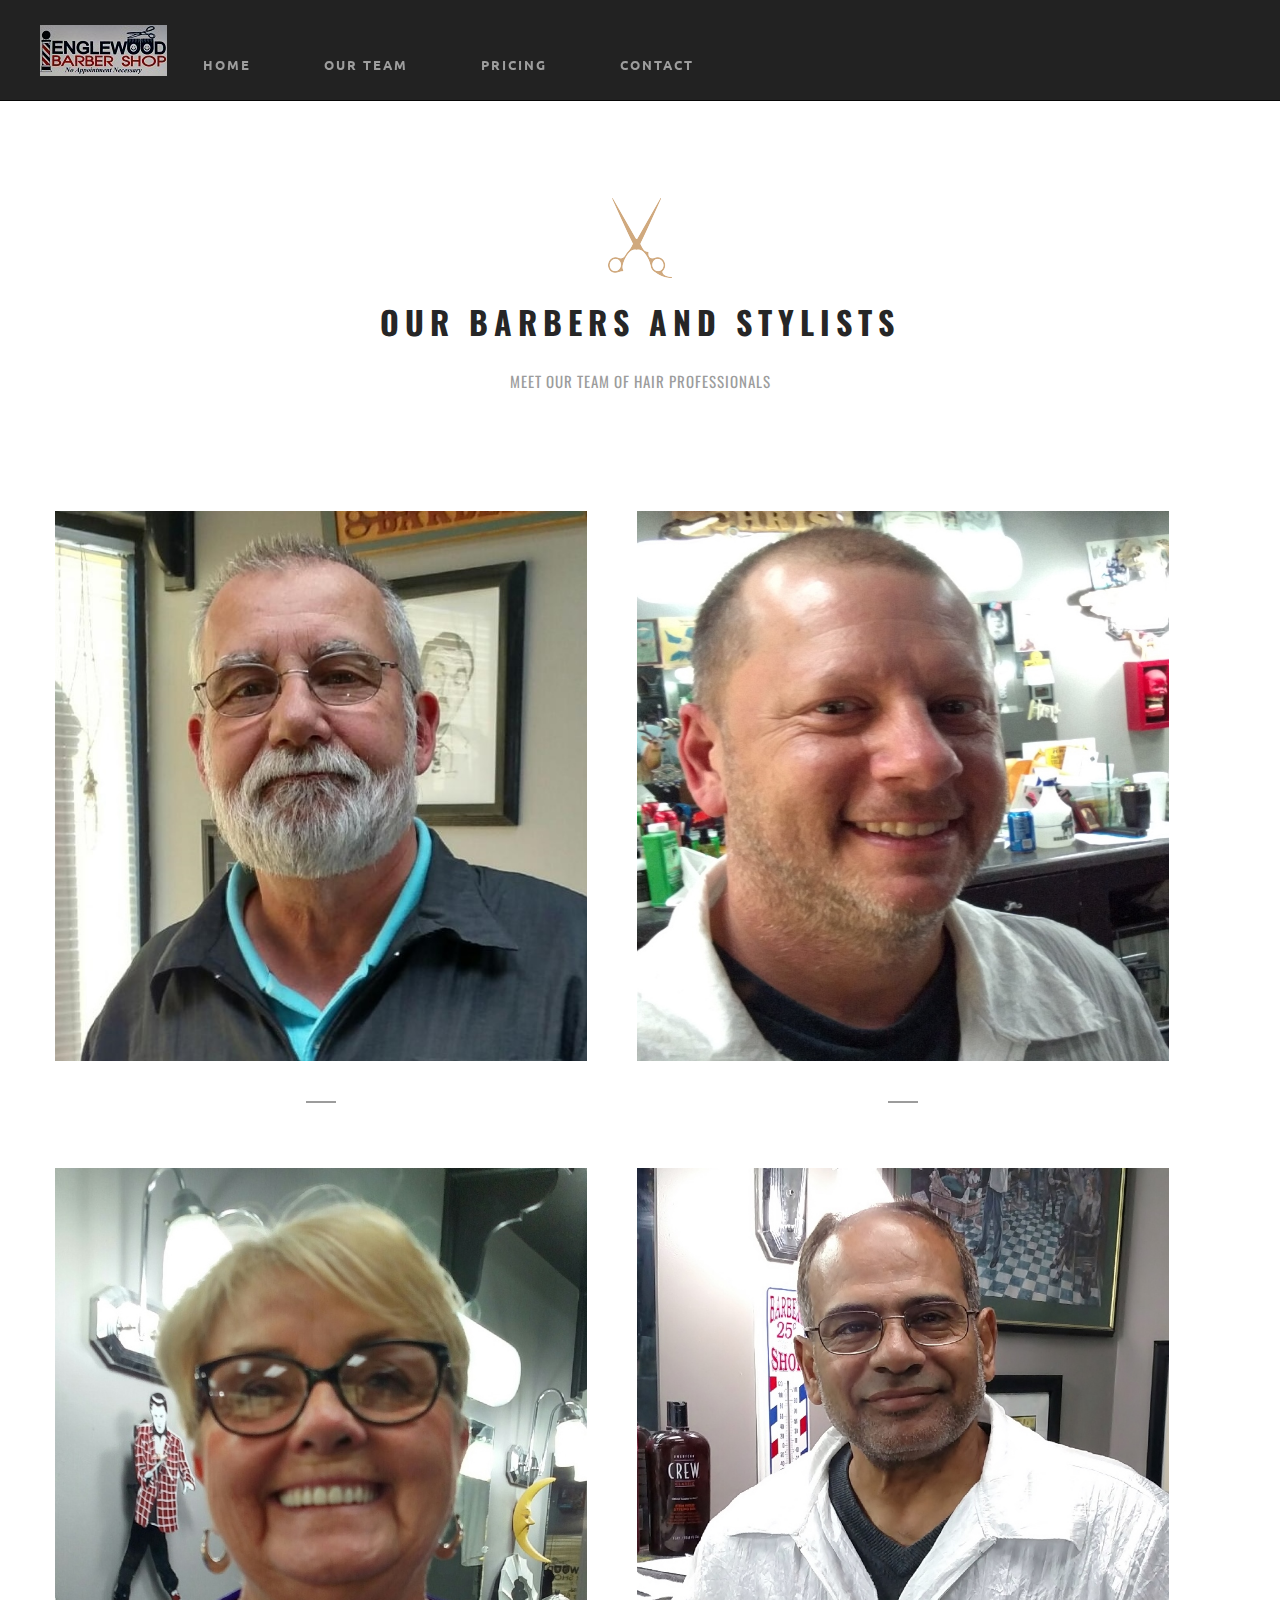
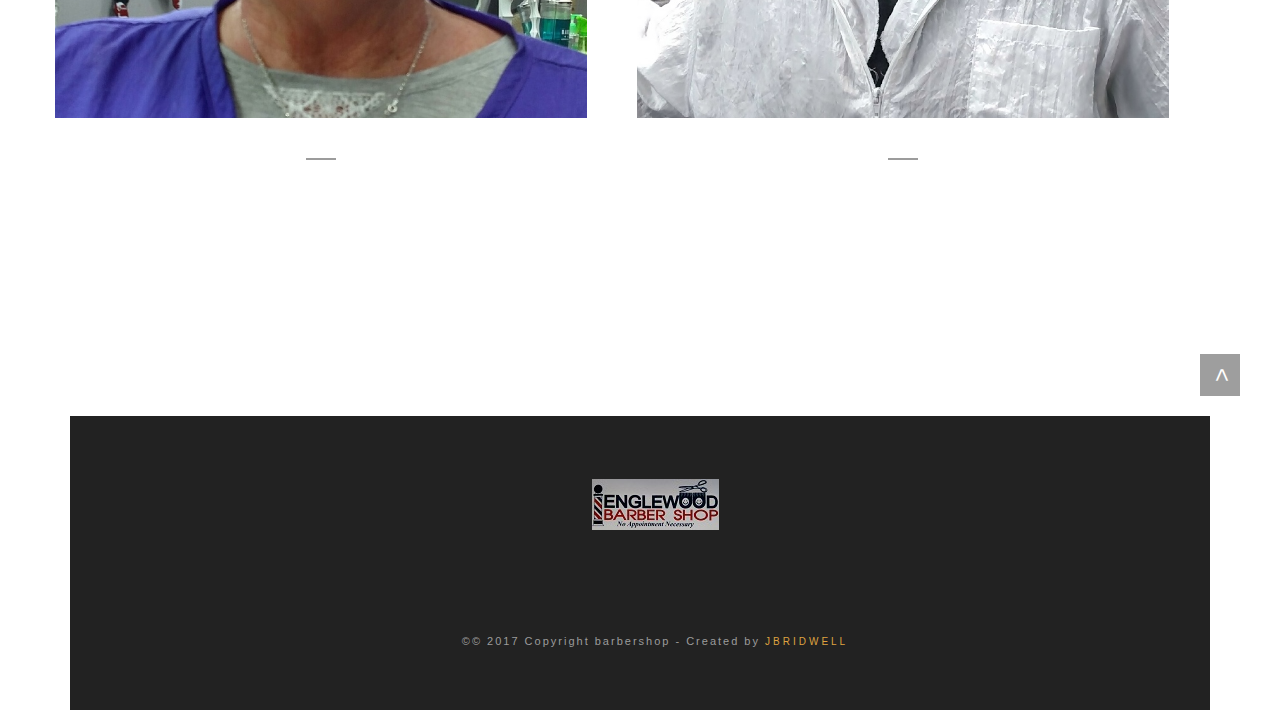
<file: client/team.html>
<!DOCTYPE html>
<html class="html" lang="en-US">
<head>
    <meta http-equiv="Content-type" content="text/html;charset=UTF-8"/>
    <meta name="generator" content=""/>
    <meta name="apple-mobile-web-app-capable" content="yes" />
    <meta name="viewport" content="width=device-width, initial-scale=1, maximum-scale=1.0, user-scalable=no">
    <meta name="format-detection" content="telephone=no" />
    <title>Hair Cut</title>


    <!-- CSS -->
    <link rel="shortcut icon" href="favicon.ico"/>
    <link rel="stylesheet" type="text/css" href="css/bootstrap.min.css"/>
    <link rel="stylesheet" type="text/css" href="css/font-awesome.min.css"/>
    <link rel="stylesheet" type="text/css" href="css/style.css"/>
    <link rel="stylesheet" type="text/css" href="css/custom.css"/>
    <link href='http://fonts.googleapis.com/css?family=Lora:400,700,400italic,700italic' rel='stylesheet' type='text/css'>
    <link href='http://fonts.googleapis.com/css?family=Open+Sans:300italic,400italic,600italic,700italic,800italic,400,300,600,700,800' rel='stylesheet' type='text/css'>
    <script type="text/javascript" src="//platform-api.sharethis.com/js/sharethis.js#property=58ed8bb4854cdc00114d0394&product=inline-share-buttons"></script>

    <!--[if lt IE 9]>
    <link rel="stylesheet" type="text/css" href="css/ie9.css"/>
    <![endif]-->
    <!-- Other js -->

 </head>
 <body>
   <!--<div class="preload"><ul class="loader"><li></li><li></li><li></li></ul></div>-->
   
      <header>
        <div class="container">
          <div class="row">
            <nav class="navbar navbar-inverse  navbar-fixed-top">
              <div class="navbar-header" style="float: left; padding: 15px; text-align: center; width: 100%;">
                <button type="button" class="navbar-toggle" data-toggle="collapse" data-target="#myNavbar">
                  <span class="icon-bar"></span>
                  <span class="icon-bar"></span>
                  <span class="icon-bar"></span>
                </button>
              </div>
              <div class="collapse navbar-collapse" id="myNavbar">
                <ul class="nav navbar-nav navbar-right">
                  <li><a class="navbar-brand" style="display: inline-block; margin-left: 10px; margin-top: 30px; width: 50px; margin-right: 70px; bottom: 60px" href="index.html"><img src="images/card1.jpeg" alt="Logo"></a></li>
                  <li><a href="index.html">HOME</a></li>
                  <!--<li><a href="services.html">SERVICES</a></li>-->
                  <li><a href="team.html">OUR TEAM</a></li>
                  <li><a href="price.html">PRICING</a></li>
                  <li><a href="contact.html">CONTACT</a></li>
                </ul>
              </div>
            </nav>
          </div>
        </div>
      </header>
      
      <div class="container">
          <div class="main-container">
              <div class="row">
                  <div class="second-title">
                      <img class="title-icon" alt="icon03" src="images/title-ico-5.png">
                      <h2>OUR BARBERS AND STYLISTS</h2>
                      <p>MEET OUR TEAM OF HAIR PROFESSIONALS </p>
                  </div>
              </div>
              <div class="row">
                  <div class="team-wraper">
                      <div class="team-block">
                          <div class="wraper-sub-title">
                              <div class="layer-image">
                                  <div class="team-title">
                                      <h4>TOM WATERS</h4>
                                      <span></span>
                                      <p>Head Barber/Proprietor</p>
                                  </div>
                              </div>
                              <img src="images/tom.jpeg" alt="team">
                          </div>
                          <div class="sub-title">
                              <span></span>
                              <!-- <p>Lorem ipsum dolor sit amet, doe conset dora sad. Dona asn elitrvero eos geraodiam neros justo duo dolores abo</p> -->
                          </div>
                      </div>
                      <div class="team-block">
                          <div class="wraper-sub-title">
                              <div class="layer-image">
                                  <div class="team-title">
                                      <h4>CHRIS ADAMS</h4>
                                      <span></span>
                                      <p>Head Barber/Proprietor</p>
                                  </div>
                              </div>
                              <img src="images/chris.jpeg" alt="team">
                          </div>
                          <div class="sub-title">
                              <span></span>
                              <!-- <p>Lorem ipsum dolor sit amet, doe conset dora sad. Dona asn elitrvero eos geraodiam neros justo duo dolores abo</p> -->
                          </div>
                      </div>
                      <div class="team-block">
                          <div class="wraper-sub-title">
                              <div class="layer-image">
                                  <div class="team-title">
                                      <h4>PEGGY POPE</h4>
                                      <span></span>
                                      <p>Hair Stylist/Color Expert</p>
                                  </div>
                              </div>
                              <img src="images/employee.jpeg" alt="team">
                          </div>
                          <div class="sub-title">
                              <span></span>
                              <!-- <p>Lorem ipsum dolor sit amet, doe conset dora sad. Dona asn elitrvero eos geraodiam neros justo duo dolores abo</p> -->
                          </div>
                      </div>
                      <div class="team-block">
                      <div class="wraper-sub-title">
                          <div class="layer-image">
                              <div class="team-title">
                                  <h4>EDDIE ELSAYED</h4>
                                  <span></span>
                                  <p>Mane Man</p>
                              </div>
                          </div>
                          <img src="images/eddie.jpeg" alt="team">
                      </div>
                      <div class="sub-title">
                          <span></span>
                          <!-- <p>Lorem ipsum dolor sit amet, doe conset dora sad. Dona asn elitrvero eos geraodiam neros justo duo dolores abo</p> -->
                      </div>
                  </div>
              </div>
          </div>
      </div>
    <footer>
       <div class="container">
           <div class="row">
               <div class="button-top">
                   <div class="button-totop">
                       <span>&lt;</span>
                   </div>
               </div>
               <div class="footer-logo">
                   <a href="index.html"><img src="images/card1.jpeg" alt="Logo"></a>
                   <div class="sharethis-inline-share-buttons" style="padding-top: 10px;"></div>
                   <!--<div class="footer-share">-->
                   <!--    <a href="http://facebook.com" target="_blank"><i class="fa fa-facebook"></i></a>-->
                   <!--    <a href="http://twitter.com" target="_blank"><i class="fa fa-twitter"></i></a>-->
                   <!--    <a href="https://plus.google.com"><i class="fa fa-google-plus"></i></a>-->
                   <!--    <a href="https://www.instagram.com"><i class="fa fa-instagram"></i></a>-->
                   <!--</div>-->

                   <div class="copyright">
                       <span>&copy;© 2017 Copyright barbershop - Created by <a href="http://www.jbridwell.com">jbridwell</a></span>
                   </div>
               </div>
           </div>
       </div>
   </footer>
  
  <!-- JS includes -->

  <script src="js/jquery-1.11.2.min.js" type="text/javascript"></script>
  <script type="text/javascript">
   document.write('\x3Cscript src="' + (document.location.protocol == 'https:' ? 'https:' : 'http:') + '//webfonts.creativecloud.com/raleway:n7,n6,n5,n4:all.js" type="text/javascript">\x3C/script>');
</script>
  <script src="js/bootstrap.min.js" type="text/javascript"></script>
  <script src="js/idangerous.swiper.min.js" type="text/javascript"></script>
  <script src="js/masonry.pkgd.min.js" type="text/javascript"></script>
  <script src="js/all.js" type="text/javascript"></script>
  
   </body>
</html>
</file>
<file: client/css/style.css>
/*STYLE.CSS*/
/*-------------------------------------------------------------------------------------------------------------------------------*/
/*This is main CSS file that contains custom style rules used in this template*/
/*-------------------------------------------------------------------------------------------------------------------------------*/
/* Template Name: Hair Cut*/
/* Version: 1.0 Initial Release*/
/* Build Date: 27-03-20156*/
/* Author: afrussel.*/
/* Website: http://www.afrussel.com/
/* Copyright: (C) 2016 */
/*-------------------------------------------------------------------------------------------------------------------------------*/

/*-------------------------------------------------------------------------------------------------------------------------------*/
/* 01 - LAYOUT INITIALIZATION & COLOR PRESETS */
/*-------------------------------------------------------------------------------------------------------------------------------*/

@import url(https://fonts.googleapis.com/css?family=Oswald|Ubuntu);

.preload {position: fixed; left: 0; top: 0px; width: 100%; height: 100%; background: #fff; z-index: 1000;}
.loader{position:fixed;margin:0 auto;left:0;right:0;top:50%;margin-top:-30px;width:60px;height:60px;list-style:none;}
.loader li{background-color:#262626;width:10px;height:10px;float:left;margin-right:5px;box-shadow: 0px 80px 20px rgba(0,0,0,0.2);}
@keyframes laadbalk {
	0%{height: 10px;margin-top: 25px;}
	50%{height:50px;margin-top: 0px;}
	100%{height: 10px;margin-top: 25px;}
}
@-webkit-keyframes laadbalk {
	0%{height: 10px;margin-top: 25px;}
	50%{height:50px;margin-top: 0px;}
	100%{height: 10px;margin-top: 25px;}
}
@-moz-keyframes laadbalk {
	0%{height: 10px;margin-top: 25px;}
	50%{height:50px;margin-top: 0px;}
	100%{height: 10px;margin-top: 25px;}
}
@-ms-keyframes laadbalk {
	0%{height: 10px;margin-top: 25px;}
	50%{height:50px;margin-top: 0px;}
	100%{height: 10px;margin-top: 25px;}
}
@-o-keyframes laadbalk {
	0%{height: 10px;margin-top: 25px;}
	50%{height:50px;margin-top: 0px;}
	100%{height: 10px;margin-top: 25px;}
}
.loader li:nth-child(1){-webkit-animation: laadbalk 0.6s ease-in-out infinite;animation: laadbalk 0.6s ease-in-out infinite;-moz-animation: laadbalk 0.6s ease-in-out infinite; -ms-animation: laadbalk 0.6s ease-in-out infinite;-o-animation: laadbalk 0.6s ease-in-out infinite;}
.loader li:nth-child(2){-webkit-animation: laadbalk 0.6s ease-in-out infinite -0.2s;animation: laadbalk 0.6s ease-in-out infinite -0.2s;-moz-animation: laadbalk 0.6s ease-in-out infinite -0.2s;-ms-animation: laadbalk 0.6s ease-in-out infinite -0.2s;-o-animation: laadbalk 0.6s ease-in-out infinite -0.2s;}
.loader li:nth-child(3){-webkit-animation: laadbalk 0.6s ease-in-out infinite -0.4s;animation: laadbalk 0.6s ease-in-out infinite -0.4s;-moz-animation: laadbalk 0.6s ease-in-out infinite -0.4s;-ms-animation: laadbalk 0.6s ease-in-out infinite -0.4s;-o-animation: laadbalk 0.6s ease-in-out infinite -0.4s;}

html {margin:0px; padding:0px; height:100%;}
body {margin:0px; padding:0px; font-size:100%; height:100%; width:100%; font-family: 'Ubuntu', sans-serif; color:#262626; background-color: #fff; }
a {transition: all 0.3s ease-in; -moz-transition: all 0.3s ease-in;-o-transition: all 0.3s ease-in;-webkit-transition: all 0.3s ease-in;-ms-transition: all 0.3s ease-in; text-decoration: none;}
a {text-decoration:none; outline:none; cursor: pointer;}
a:hover {text-decoration: none;}
a img{border: 0px none;}
a:hover {outline: none;}
a:active {outline: none; text-decoration: none;color:#ff9c00;}
a:focus {outline: none; outline-offset: 0px; text-decoration: none;color:#ff9c00;}
.clear{clear:both; overflow:hidden; height:0px; font-size:0px;}
.clear_l{clear:both;}
ul{padding:0px; margin:0px; list-style:none;}
input:focus, select:focus, textarea:focus, button:focus{outline:none;}
::-webkit-input-placeholder {color:#fff;}
::-moz-placeholder          {color:#fff;}
:-moz-placeholder           {color:#fff;}
:-ms-input-placeholder      {color:#fff;}
h1, h2, h3, h4, h5, h6, p{margin:0px; padding:0px; font-family: 'Oswald', sans-serif;}
article, section, footer, header, figure, aside, hgroup, nav{display:block;}
header,nav,article,footer,section,aside,figure,figcaption{display:block}
button {outline: none; border: none; box-shadow: none;}
h1 {font-size: 52px;letter-spacing: 7px;color: #FFF;line-height: 62px;font-weight: 700;}
h2 {font-size: 32px;line-height: 38px;font-weight: 700;letter-spacing: 6px;color: #262626;}
h3 {font-size: 24px;line-height: 29px;font-weight: 700; letter-spacing: 6px; color: #262626;}
h4 {font-size: 18px;color: #262626;letter-spacing: 3px;line-height: 22px;font-weight: 700;}
h5 {font-size: 16px;letter-spacing: 2px;color: #262626;font-weight: 700; line-height: 21px;}
h6 {font-size: 14px;color: #262626;letter-spacing: 3px;line-height: 16px;font-weight: 500;}
p {font-size: 13px;line-height: 20px;letter-spacing: 1px;font-weight: 400;}
i {font-family: 'Open Sans', sans-serif;font-weight: 300;font-style: italic; font-size: 13px; line-height: 21px;}
::-webkit-input-placeholder {color:#696969; opacity: 1;}
::-moz-placeholder          {color:#696969; opacity: 1;}
:-moz-placeholder           {color:#696969; opacity: 1;}
:-ms-input-placeholder      {color:#696969; opacity: 1;}

.swiper-container{margin:0 auto;position:relative;-webkit-backface-visibility:hidden;-moz-backface-visibility:hidden;-ms-backface-visibility:hidden;-o-backface-visibility:hidden;backface-visibility:hidden; overflow: hidden;}.swiper-wrapper{position:relative;width:100%; -webkit-transition-property:-webkit-transform,left,top;-webkit-transition-duration:0s;-webkit-transform:translate3d(0px,0,0);-webkit-transition-timing-function:ease;-moz-transition-property:-moz-transform,left,top;-moz-transition-duration:0s;-moz-transform:translate3d(0px,0,0);-moz-transition-timing-function:ease;-o-transition-property:-o-transform,left,top;-o-transition-duration:0s;-o-transform:translate3d(0px,0,0);-o-transition-timing-function:ease;-o-transform:translate(0px,0px);-ms-transition-property:-ms-transform,left,top;-ms-transition-duration:0s;-ms-transform:translate3d(0px,0,0);-ms-transition-timing-function:ease;transition-property:transform,left,top;transition-duration:0s;transform:translate3d(0px,0,0);transition-timing-function:ease;}.swiper-free-mode>.swiper-wrapper{-webkit-transition-timing-function:ease-out;-moz-transition-timing-function:ease-out;-ms-transition-timing-function:ease-out;-o-transition-timing-function:ease-out;transition-timing-function:ease-out;margin:0 auto;}.swiper-wp8-horizontal{-ms-touch-action:pan-y;}.swiper-wp8-vertical{-ms-touch-action:pan-x;}
.swiper-container {height:100%;}
.swiper-slide {position:relative; float:left; overflow:hidden;}
.display-table {display: table; width: 100%;}
.display-row {display: table-row;}
.display-cell {position: relative; width: 100%;}
.bg {position:absolute; left:0px; top:0px; width:100%; height:100%; overflow:hidden;}
.bg img{position:absolute;}
.bg video{position:absolute;}
.bg-bg{background-position: 50% 0px; background-repeat: no-repeat; -webkit-background-size: cover;-moz-background-size: cover; -o-background-size: cover; background-size: cover;}
.bg-bg-chrome{background-position: 50% 0px; background-repeat: no-repeat; background-attachment: scroll; -webkit-background-size: cover;-moz-background-size: cover; -o-background-size: cover; background-size: cover; position:fixed;}
.clip{clip: rect(auto, auto, auto, auto); height: 100%; position: absolute; width: 100%;}
.color-orange {color:#DFA240;}
.bg-grey {background: #ECECEA;}
.bg-white {background: #fff;}

header {width: 100%; height: 70px; position: fixed; z-index: 500; background: rgb(34, 34, 34); left: 0px; top: 0px;}
.header {position: relative; float: left; width: 100%;}
.logo {position: relative; float: left; padding-top: 15px; z-index: 5;}
.logo a {font-size: 30px;color: #262626;text-align: center;letter-spacing: 4px;font-family: raleway, sans-serif;font-weight: 700;}
.logo a:hover {color: #DFA240;}
.navigation {position: absolute; width: 100%; height: 70px; background: transparent; left: 0px; top: 0px; text-align: center; display: block; padding-top: 26px;}
nav {position: relative; float: right; display: inline-block;}
nav a {float: left; position: relative; margin-left: 43px; font-size: 13px; color: #fff;text-align: center;letter-spacing: 2px;line-height: 16px;font-family: 'Ubuntu', sans-serif;font-weight: 700;}
.close-menu {display: none;position: relative; float: none; padding-bottom: 20px; font-size: 30px; cursor: pointer; transition: all 0.3s ease-in;-moz-transition: all 0.3s ease-in;-webkit-transition: all 0.3s ease-in;-o-transition: all 0.3s ease-in;-ms-transition: all 0.3s ease-in;}
nav .close-menu:hover {color: #DFA240;}
.navigation.slide {display: block; opacity: 1;}
.navigation a:hover {color: #DFA240;}
.navigation a.active{color: rgb(208, 169, 126);}
.navigation a:focus {color:#9C9C9C;}
.mobile-menu {position: relative; float: right; margin-top: 40px; cursor: pointer; display: none;}
.mobile-menu img {width: 25px; height: 20px;}
@media screen and (max-width: 1200px) {
    nav a {margin-left: 30px;}
}
@media screen and (max-width: 992px) {
    nav {text-align: center;}
    nav .close-menu {display:inline-block;}
    .close-menu span {font-size: 30px; padding-top: 30px; color: #262626;}
    .navigation {width: 100%; position: fixed; background: #fff; left: 0px; top: 0px; width: 100%; height: 100%; z-index: 5000; transform: translateY(-120%); -moz-transform: translateY(-120%);-webkit-transform: translateY(-120%);-o-transform: translateY(-120%);-ms-transform: translateY(-120%);transition: all 0.3s ease-in;-moz-transition: all 0.3s ease-in;-webkit-transition: all 0.3s ease-in;-o-transition: all 0.3s ease-in;-ms-transition: all 0.3s ease-in;}
    .navigation.slide {transform: translateY(0%); -moz-transform: translateY(0%);-webkit-transform: translateY(0%);-o-transform: translateY(0%);-ms-transform: translateY(0%);}
    .mobile-menu {display: block;}
    .navigation a {float: left; width: 100%; margin: 10px 0px;}
    .navigation nav {padding-top: 25px; width: 100%;}
}
@media screen and (max-width: 768px) {
    .mobile-menu {padding-right: 15px;}
}

.common-subpage-title {
    float: left;
    padding: 150px 0 100px;
    position: relative;
    text-align: center;
    width: 100%;
}

.about-text {
    color: rgb(156, 156, 156);
    font-size: 15px;
    letter-spacing: 1px;
    line-height: 24px;
    margin: 0 auto;    
}


/*-------------------------------------------------------------------------------------------------------------------------------*/
/* 02 - HOME */
/*-------------------------------------------------------------------------------------------------------------------------------*/
.title-icon {margin-bottom: 25px}
.main-baner {position: relative; float: left; width: 100%; margin-top: 50px; height: 600px;}
.main-baner img {width: 100%; height: auto;}
.center_img {width: 100%;}
.main-caption {position: absolute; top: 50%; left: 0; right: 0; margin-left: auto; margin-right: auto; margin-top: -57px; text-align: center;}
.main-wpapper {position: relative; padding-bottom: 4 0px;}
.main-caption span {font-size: 14px;font-weight: 700;letter-spacing: 6px;color: #FFF; text-align: center; text-transform: uppercase;}
.wrap-min {height: 360px;}
.about-story.text-left p {text-align: left;}
.about-story.text-left h4 {text-align: left;}
.wrap-max {height: 530px;}
.creative {position: relative; float: left; width: 100%;}
.col-50 {position: relative; float: left; width: 50%; overflow: hidden;}
.col-50 img {width: 100%; height: auto;}
.portfolio-baner {position: relative; float: left; width: 100%; height: 420px;}
.agency-block {position: relative; float: left; width: 100%; text-align: right; padding: 80px 60px 35px 85px;}
.agency-block p {font-size: 13px;color: #9C9C9C;letter-spacing: 1px;line-height: 21px;font-family: raleway,sans-serif;font-weight: 400; padding-top: 30px;}
.agency-block h6 {padding: 40px 0px 13px;}
.agency-block span {color: #9C9C9C;letter-spacing: 2px;line-height: 24px;font-family: raleway,sans-serif;font-weight: 400;font-size: 12px;}
.agency-block span i {color:#DFA240;}

.clients {position: relative; float: left; width: 100%; padding: 63px 0px 67px; text-align: center;}
.clients h3 {padding-bottom: 60px;}
.clients img {margin: 0px 33px;}

footer {position: relative; float: left; width: 100%; background: rgb(34, 34, 34); text-align: center;}
.button-top {position: relative; float: left; width: 100%;}
.button-totop {text-align: center; position: absolute; right: 0px; top: -62px; z-index: 50; width: 40px; height: 42px; background: #9E9E9E; cursor: pointer;transition: all 0.3s ease-in; -moz-transition: all 0.3s ease-in;-o-transition: all 0.3s ease-in;-webkit-transition: all 0.3s ease-in;-ms-transition: all 0.3s ease-in;}
.button-totop span {color:#fff; transform: rotate(90deg);-moz-transform: rotate(90deg);-o-transform: rotate(90deg);-ms-transform: rotate(90deg);-webkit-transform: rotate(90deg); display: block; position: relative; font-size: 24px; line-height: 29px; text-align: center; font-weight: 200;font-family: raleway,sans-serif;padding: 0px 6px 5px 14px;}
.button-totop:hover span {font-weight: 400;}
.footer-logo {position: relative; float: left; padding: 63px 0px 27px; width: 100%;}
.footer-logo a {font-size: 28px;letter-spacing: 5px;line-height: 34px;color: #9C9C9C;font-family: raleway,sans-serif;
font-weight: 700; text-transform: uppercase;}
.footer-logo span {line-height: 12px;font-size: 10px;color: #9C9C9C;text-align: center;font-family: raleway,sans-serif;font-weight: 700;letter-spacing: 3px; text-transform: uppercase; position: relative; float: left; width: 100%;}
.copyright {padding-top: 95px;}
.copyright span {font-size: 11px;color: #9C9C9C;letter-spacing: 2px;line-height: 13px;font-family: raleway,sans-serif;font-weight: 400; text-transform: none; padding-bottom: 35px;}
.copyright a {font-size: 10px;color: #DFA240;letter-spacing: 3px;line-height: 12px;font-family: raleway,sans-serif;font-weight: 400; margin-top: 0px;}

.footer-share {position: relative; float: left; width: 100%; text-align: center; padding-top: 20px;}
.footer-share .fa {color: #9C9C9C; font-size: 18px; line-height: 22px; position: relative; float: none; margin: 0px 5px; display: inline-block;}
.footer-share a i:after {width: 0px; content: ''; height: 0px;}
.footer-share .fa:hover {color:#DFA240;}

@media screen and (max-width: 1200px) {
    .clients img {margin: 0px 15px;}
    .muse-template p {padding: 0px 127px 90px;}  
}
@media screen and (max-width: 992px) {
    .clients img {margin: 0px 40px;}
    .muse-template p {padding: 0px 65px 90px;}
    .col-50 {width: 100%; height: auto;}
    .agency-block {height: auto;}
    .top-row .display-cell:first-child {display: table-footer-group; width: 100%;}
    .top-row .display-cell:last-child {display: table-header-group; width: 100%;}
}
@media screen and (max-width: 768px) {
    .main-wpapper {padding-bottom: 100px;}
    .logo {padding-left: 35px;}
}
@media screen and (max-width: 560px) {
    .agency-block {padding: 80px 40px 60px 40px; text-align: center;}
}
@media screen and (max-width: 480px) {
    .muse-template p {padding: 0px 25px 90px;}
}

/*-------------------------------------------------------------------------------------------------------------------------------*/
/* 03 - FEATURED */
/*-------------------------------------------------------------------------------------------------------------------------------*/

.futured-half {position: relative; float: left; width: 50%;}
.featured-baner {position: relative; float: left; width: 100%; height: 450px;}
.bottom-desc {position: relative; float: left; width: 100%;}
.number-slide {position: absolute; left: 30px; top: 30px; font-size: 12px; font-weight: 400; color:#262626;}
.featured-img {position: relative; float: left; width: 100%;}
.featured-text {position: relative; float: left; width: 100%; background: #fff; padding: 155px 50px 0px 90px; height: 450px;}
.featured-text h4 {padding-bottom: 27px;}
.featured-text h5 {font-size: 15px; padding-bottom: 15px;}
.featured-text p {color: #9C9C9C;}
.preview-hover {position: absolute; bottom: 20px; left: 0px; width: 100%; text-align: center;}
.preview-hover img {margin-left: 15px; cursor: pointer;}
.hide-text {display: none;}
.slide-next {position: absolute; top: 50%; margin-top: -22px; right: 0px; width: 35px; height: 45px; background: #fff; color: #999; z-index: 50; text-align: center; line-height: 20px; font-size: 14px; padding-top: 11px; cursor: pointer;transition: all 0.3s ease-in; -moz-transition: all 0.3s ease-in;-o-transition: all 0.3s ease-in;-webkit-transition: all 0.3s ease-in;-ms-transition: all 0.3s ease-in;}
.slide-next:hover {background: #262626; color:#fff;}
.slide-prev {position: absolute; top: 50%; margin-top: -22px; left: 0px; width: 35px; height: 45px; background: #fff; color: #999; z-index: 50; line-height: 20px; text-align: center; font-size: 14px; padding-top: 11px; cursor: pointer;transition: all 0.3s ease-in; -moz-transition: all 0.3s ease-in;-o-transition: all 0.3s ease-in;-webkit-transition: all 0.3s ease-in;-ms-transition: all 0.3s ease-in;}
.slide-prev:hover {background: #262626; color:#fff;}
@media screen and (max-width: 992px) {
    .featured-text {padding: 25px 90px 30px 90px;}
    .futured-half {width: 100%;}
    .featured-text {height: auto; height:  220px;}
}
@media screen and (max-width: 768px) {
    .featured-text {padding: 25px 20px 30px 80px;}
}
@media screen and (max-width: 480px) {
    .preview-hover {display: none;}
    .featured-text {height: 280px;}
}

/*-------------------------------------------------------------------------------------------------------------------------------*/
/* 04 - ABOUT */
/*-------------------------------------------------------------------------------------------------------------------------------*/

.main-container {position: relative; float: left; width: 100%; padding: 100px 0px 190px;}
.second-title  {position: relative; float: left; width: 100%; padding: 98px 0px; text-align: center;}
.second-title h2 {padding-bottom: 28px;}
.second-title h3 {padding-bottom: 28px;}
.second-title p {font-size: 15px;color: #9C9C9C;letter-spacing: 1px;line-height: 24px; max-width: 720px; margin: 0 auto;}
.about-50-img {position: relative; float: left; width: 100%;}
.about-50-img  img {width: 100%; height: 100%;}
.main-container .col-50 {background: #fff; height: auto;}
.main-container .col-50 p {color: #9C9C9C;}
.col-50-text {position: relative; float: left; width: 100%; padding-bottom: 21px;}
.col-50-title {position: relative; float: left; width: 100%; padding: 58px 50px 80px 43px;}
.col-50-title h4 {padding-bottom: 16px;}
.col-50-title p {color: #9C9C9C;}
.block-half {position: relative; float: left; padding-left: 90px; width: 45%; padding-bottom: 59px;}
.block-half h6 {font-weight: 700; letter-spacing: 2px; padding-bottom: 7px;}
.block-half p {line-height: 26px; letter-spacing: 0px; padding-right: 20px; color: #9C9C9C;}
.about-story {position: relative; float: left; text-align: right; padding-right: 43px; padding-top: 100px; padding: 100px 43px 90px 45px;}
.about-story h4 {padding-bottom: 15px;}
.about-story h6 {font-size: 13px; padding-top: 29px;}
.about-story span {color: #9C9C9C;letter-spacing: 2px;line-height: 24px; font-weight: 400;font-size: 12px;}
.about-story span i {color:#DFA240;}
.about-story p {color: #9C9C9C;}

.testimonial-baner {position: relative; float: left; height: 350px; width: 100%; text-align: left; background-image: url("../images/parallax_02.jpg"); background-position: center center;}
.testimonial-baner h4 {letter-spacing: 2px; padding: 75px 0px 75px 85px; font-size: 32px; text-align: center; color: #fff;}
.review-block {position: relative; float: left; width: 100%; padding: 0px 70px 95px 85px;} 
.review-block p {font-size: 18px;line-height: 29px;letter-spacing: 1px;color: #fff;font-style: italic; padding-bottom: 20px;}
.review-block span {font-size: 13px;line-height: 21px;color: #3C3C3C; font-weight: 600;}
.review-block i {color: #8F8F8F;}
.review-block i span {color: #DFA240;}

.pagination {text-align: center; position: absolute; left:85px; bottom: 60px; width: 100%; margin: 0px; }
.swiper-pagination-switch {display: inline-block; float: left; position: relative; width: 10px; height: 10px; cursor: pointer; border: 1px solid #D4D4D4; background:none; margin-right: 10px; transition: all 0.3s ease-in;-webkit-transition: all 0.3s ease-in;-moz-transition: all 0.3s ease-in;-o-transition: all 0.3s ease-in;-ms-transition: all 0.3s ease-in;} 
.swiper-active-switch {width: 10px; height: 10px; position: relative; background: #D4D4D4; cursor: pointer;}

.team-wraper {position: relative; float: left; width: 100%; padding-top: 20px;}
.wraper-sub-title {position: relative; float: left; width: 100%;}
.team-block {position: relative; float: left; width: 45.5%; margin-right: 4.25%; padding-bottom: 50px;}
.team-block:last-child {margin-right: 0%;}
.team-block img {width: 100%; height: 550px;}
.layer-image {position: absolute; left: 0; top: 0; width: 100%; height: 100%; background: rgba(255,255,255,0.5); opacity: 0;transition: all 0.3s ease-in;-webkit-transition: all 0.3s ease-in;-moz-transition: all 0.3s ease-in;-o-transition: all 0.3s ease-in;-ms-transition: all 0.3s ease-in;}
.team-title {position: absolute; width: 100%; text-align: center; bottom: 100px; left: 0px; opacity: 0;transition: all 0.3s ease-out;-webkit-transition: all 0.3s ease-out;-moz-transition: all 0.3s ease-out;-o-transition: all 0.3s ease-out;-ms-transition: all 0.3s ease-out;}
.team-title span {color: #DFA240;font-size: 14px;font-weight: 700;}
.team-title p {letter-spacing: 2px;color: #373737;font-weight: 500; line-height: 16px;}
.team-title h4 {color: #373737; letter-spacing: 4px;}
.team-block:hover .layer-image {opacity: 1;}
.team-block:hover .team-title {opacity: 1; bottom: 63px;}
.sub-title {text-align: center; position: relative; width: 100%;}
.sub-title span {width: 30px; height: 2px; background: #9C9C9C; position: relative; float: none; display: inline-block; margin: 40px 0px 12px;}
.sub-title p {padding: 0px 15px; letter-spacing: 1px; line-height: 21px; color: #696969;}

.fix-bg {position: relative; width: 100%; float: left;}
.number-block {position: relative; text-align: center; padding: 125px 0px 105px;}
.number-block h2 {font-size: 38px;color: #FFF;letter-spacing: 2px;line-height: 46px;font-weight: 400;}
.number-block h6 {color:#fff; padding-top: 20px; white-space: nowrap;}
.dark-layer {position: absolute; left: 0; top: 0; width: 100%; height: 100%; background-color: rgba(55, 55, 55, 0.6);}

.comments-block {position: relative; width: 100%; text-align: center; float: left; padding: 98px 150px 88px;}
.comments-block .quote {line-height: 30px;font-size: 100px;color: #DFA240;font-family: 'Lobster Two', cursive;font-weight: 700; text-align: center;}
.comments-block i {font-size: 14px;color: #9C9C9C;letter-spacing: 2px;line-height: 22px;font-family: 'Open Sans', sans-serif;font-weight: 300;font-style: italic; position: relative;}
.comments-block p {font-size: 12px;color: #9C9C9C;letter-spacing: 2px;line-height: 24px; padding-top: 20px;} 
.comments-block p span {color: #DFA240;}

@media screen and (max-width: 1200px) {
     .about-50-img
     .col-50-title {padding: 58px 50px 30px 43px;}
     .testimonial-baner {height: auto;} 
     .block-half {padding-bottom: 28px;}
     .main-container .col-50.wrap-max img {min-height: 527px; width: 100%;}
     .main-container .col-50.wrap-min img {min-height: 376px; width: 100%;}
}
@media screen and (max-width: 990px) {
     .main-container .col-50.wrap-max img {min-height: auto; width: 100%;}
     .main-container .col-50.wrap-min img {min-height: auto; width: 100%;}
     .team-block {width: 33.3333%; margin-right: 0px;}
     .comments-block {padding: 98px 100px 88px;}
     .nav-menu-icon {margin-top: 64px;}
     .main-container .top-row .display-cell:last-child {display: table-header-group;}
     .main-container .top-row .display-cell:first-child {display: table-footer-group;}
}
@media screen and (max-width: 768px) {
     .main-container {padding: 100px 0px;}
     .team-block {width: 80%; margin: 0% 10%; padding-bottom: 60px;}
     .number-block {padding: 90px 0px 60px;}
     .comments-block {padding: 65px 60px 65px;}
     .about-story {padding: 50px 43px 50px 45px;}
}
@media screen and (max-width: 550px) {
     .team-wraper {padding-top: 0px;}
     .block-half {padding-left: 43px;}
}
@media screen and (max-width: 480px) {
     .about-story {padding: 60px 43px 60px 45px;}
     .testimonial-baner h4 {padding-left: 15px;}
     .review-block {padding: 0px 40px 95px 15px;}
     .team-block {width: 100%; margin: 0 auto;}
     .number-block {padding: 60px 0px 60px;}
     .comments-block {padding: 65px 20px;}
     .main-container .col-50 p {padding-left: 0px;}
     .block-half {width: 50%; padding-left: 15px;}
     .col-50-title {padding: 58px 20px 30px 15px;}
     .logo {padding-left: 15px;}
}
@media screen and (max-width: 360px) {
     .block-half {width: 100%;}
}

/*-------------------------------------------------------------------------------------------------------------------------------*/
/* 05 - NEWS */
/*-------------------------------------------------------------------------------------------------------------------------------*/

.main-container.news-wrap {padding: 100px 0px;}
.news-item {position: relative; float: left; width: 30%; margin-bottom: 90px;}
.news-item:nth-child(3n) {margin-right: 0;}
.news-block {position: relative; float: left; width: 100%; overflow: hidden;}
.news-block img {width: 100%; height: auto;}
.news-desc {position: relative; float: left; width: 100%; padding: 25px 40px 25px 30px;}
.news-desc h6 {letter-spacing: 2px;line-height: 16px;font-weight: 500;font-size: 13px;color: #262626;}
.news-desc p {color: #9C9C9C;}
.news-desc h4 {padding: 20px 0px 10px;transition: all 0.3s ease-in; -moz-transition: all 0.3s ease-in;-o-transition: all 0.3s ease-in;-webkit-transition: all 0.3s ease-in;-ms-transition: all 0.3s ease-in;}
.news-desc a h4:hover {color: #DFA240;}
.news-desc span {letter-spacing: 2px;line-height: 24px;font-weight: 400;color: #9C9C9C; font-size:12px;}
.news-desc span i {color: #DFA240;}
#container-masonry {position: relative;}
#container-masonry .gutter-sizer { width: 5%;}
.hover-img {position: absolute; left: 0px; top: 0px; width: 100%; height: 100%; opacity: 0; background: rgba(255,255,255,0.6);transition: all 0.3s ease-in; -moz-transition: all 0.3s ease-in;-o-transition: all 0.3s ease-in;-webkit-transition: all 0.3s ease-in;-ms-transition: all 0.3s ease-in;}
.news-layer {text-align: center; position: relative; float: left; width: 100%;}
.news-layer .plus {width: 80px; height: 80px; position: absolute; top: -50%; margin-top: -40px; left: 50%; margin-left: -40px; z-index: 50; -webkit-transition: all 500ms cubic-bezier(0.42, 0, 0.365, 1.47);
-moz-transition: all 500ms cubic-bezier(0.42, 0, 0.365, 1.47);
-o-transition: all 500ms cubic-bezier(0.42, 0, 0.365, 1.47);
transition: all 500ms cubic-bezier(0.42, 0, 0.365, 1.47);}
.news-item:hover .hover-img {opacity: 1;}
.news-item:hover .news-layer .plus {top: 50%;}

.news-post .news-left-desc {min-height: 350px; position: relative; float: left; padding: 56px 60px 30px 40px;}
.news-post .news-desc h4 {padding: 30px 0px 10px;}
.news-left-desc .back {line-height: 22px;font-size: 18px;color: #262626;text-align: left;font-weight: 700; letter-spacing: 2px; text-transform: uppercase; padding-top: 80px; position: relative; float: left;}
.news-left-desc .back:hover {color:#DFA240;}
.news-right-desc {position: relative; float: right;}
.news-right-desc img {width: 100%; height: auto; min-height: 350px;}
.news-text {text-align: left; width: 100%; position: relative; float: left; padding: 60px 160px 120px;}
.news-text h3 {padding-bottom: 33px;}
.news-text p {color: #696969;text-align: justify;letter-spacing: 1px; padding-bottom: 20px;}
.paragraph {padding-top: 35px; position: relative; float: left;}
.paragraph p {font-size: 16px;color: #9C9C9C;text-align: justify;letter-spacing: 1px;line-height: 26px;}
.paragraph i {color:#DFA240; font-size: 16px;position: relative; float: left;}
.news-text h5 {padding: 30px 0px; position: relative; float: left;}
.news-comments {position: relative; float: left; width: 100%; padding: 33px 60px 35px 30px;}
.news-comments img {width: 80px; height: 80px; position: absolute; left: 33px; top: 33px;}
.com-text {position: relative; float: left; margin-left: 115px;}
.com-text h6 {font-weight: 600; letter-spacing: 2px; position: relative; float: left; padding-right: 5px;}
.com-text p {width: 100%; position: relative; float: left; color: #9E9E9E;text-align: justify; padding-top: 10px; padding-bottom: 12px;}
.com-info {position: relative; float: left; width: 100%; display: inline;}
.date-coment {position: relative; float: left;}
.date-coment span {padding-top: 0px; color:#DFA240; line-height: 18px; font-size: 14px;}
.date-coment i {padding-bottom: 0px;font-size: 12px;color: #9C9C9C;font-weight: 400;line-height: 19px; letter-spacing: 2px; font-style: normal; padding-left: 5px;}
.com-text small {font-family: open-sans,sans-serif;font-weight: 300;font-style: italic;line-height: 18px;font-size: 11px;color: #9C9C9C;}

@media screen and (max-width: 990px) {
      .news-item {width: 47.5%; margin-bottom: 60px;}
      .news-item:nth-child(3n) {margin-right: auto;}
      .news-text {padding: 60px 60px 120px;}
      .news-right-desc img {min-height: auto;}
}
@media screen and (max-width: 600px) {
      .news-item {width: 100%;}
      #container-masonry .gutter-sizer { width: 0%;}
      .com-text {margin-left: 0px;}
      .com-info {padding-left: 115px;}
      .date-coment {float: none; width: 100%;}
      .date-coment i {position: relative; width: 100%; float: left; padding-left: 0px; padding-top: 10px;}
      .date-coment span {display: none;}
      .com-text p {padding-top: 50px;}
} 
@media screen and (max-width: 480px) {
      .news-text {padding: 60px 15px 60px;}
      .news-comments {padding: 33px 30px 35px 30px;}
      .news-post .news-left-desc {padding: 56px 15px 30px 15px;}
}
@media screen and (max-width: 400px) {
      .com-info {padding-left: 100px;}
      .news-comments {padding: 30px 15px 35px;}
      .news-comments img {left: 15px; top: 15px;}
      .date-coment i {letter-spacing: 1px;}
}

/*-------------------------------------------------------------------------------------------------------------------------------*/
/* 06 - CONTACT */
/*-------------------------------------------------------------------------------------------------------------------------------*/

#contact {position: relative; float: left; width: 100%; margin-top: -40px;}
form {padding-top: 10px; position: relative; float: left; width: 100%; margin: 0px;}
.input-field {position: relative; float: left; width: 100%; padding-right: 30px; margin-left: 15px; padding-top: 10px;}
.input-field label {width: 100%; position: relative; float: left;font-size: 13px;color: #262626;letter-spacing: 1px;line-height: 16px;font-weight: 400; padding-bottom: 5px;}
.input-field input {width: 100%; height: 40px; background: #fff;padding: 6px;line-height: 28px;font-size: 11px;color: #696969;
text-align: left;font-family: 'Open Sans', sans-serif;font-weight: 400; border: 1px solid #9C9C9C;}
.input-field textarea {width: 100%;height: 160px; background: #fff;padding: 6px;line-height: 28px;font-size: 11px;color: #696969;
text-align: left;font-family: 'Open Sans', sans-serif;font-weight: 400; border: 1px solid #9C9C9C;}
.send-button {position: relative; float: left; width: 100%; text-align: center;}
.send-button .send {background: #262626; width: 130px; height: 50px; position: relative; float: none; display: inline-block; color: #fff; font-size: 16px; font-weight: 600; border: none; outline: none; margin: 50px 0px;transition: all 0.3s ease-in; -moz-transition: all 0.3s ease-in;-o-transition: all 0.3s ease-in;-webkit-transition: all 0.3s ease-in;-ms-transition: all 0.3s ease-in;}
.send-button .send:hover {background: #DFA240;}
.address {position: relative; float: left; width: 100%; padding: 115px 0px 85px;}
.address-row {position: relative; float: left; width: 100%; text-align: left; padding-left: 80px;}
.address-row h5 {font-size: 15px;line-height: 18px; padding-bottom: 10px;}
.address-row a {font-size: 13px;color: #9C9C9C;line-height: 21px;font-family: 'Open Sans', sans-serif;font-weight: 300;font-style: italic;}
.address-row a:hover {color: #DFA240;}
.address-row i {font-size: 13px;color: #9C9C9C;line-height: 21px;font-family: 'Open Sans', sans-serif;font-weight: 300;font-style: italic;}
.site-map {position: relative; float: left; width: 100%; height: 250px;}
.site-map iframe {width: 100%; height: 250px; border: 0px none; outline: none;}
.adress-row > h5 { font-size: 18px; }
.adress-row > a { font-size: 14px; }
@media screen and (max-width: 1200px) {
    .address-row {padding-left: 0px; text-align: center;}
}
@media screen and (max-width: 990px) {
    .input-field {padding-right: 0px; margin-left: 0px;}
}
@media screen and (max-width: 768px) {
    .address-row {padding-bottom: 40px;}
    .address {padding: 115px 0px 45px;}
}

/*-------------------------------------------------------------------------------------------------------------------------------*/
/* 07 - Product */
/*-------------------------------------------------------------------------------------------------------------------------------*/

.shop {position: relative; float: left; width: 100%;}
.product {position: relative; float: left; width: 100%;}
.product .news-item {width: 33.3333%; margin: 0px; padding: 0px;}
#container-masonry.product .gutter-sizer { width: 0%;}
.shop-title {position: relative; float: left; width: 100%; text-align: center; padding: 40px 0px 36px;}
.shop-title h5 {font-size: 18px; line-height: 18px; font-weight: 600; padding-bottom: 20px;}
.shop-title  h6 {font-size: 16px; color: #9E9E9E; letter-spacing: 1px; text-transform: uppercase;}
.shop-block {position: relative; float: left; width: 100%; overflow: hidden;}
.shop-block img {width: 100%; height: auto;}

.shop-detail {position: relative; float: left; width: 100%;}
.shop-detail img {width: 100%; height: auto;}
.product-text {position: relative; float: left; width: 100%; padding: 30px;}
.shop-detail-title {position: relative; float: left;}
.shop-detail-title h4 {letter-spacing: 2px;}
.back-button a {position: absolute; right: 30px; top: 30px; line-height: 22px;font-size: 18px;color: #262626;font-weight: 700; text-align: right; z-index: 10;}
.back-button a:hover {color: #DFA240;}
.shop-detail-text {position: relative; float: left; width: 100%;padding: 20px 160px 30px 0px;color: #9C9C9C;}
.shop-detail-category{position: relative; float: left; width: 100%;}
.shop-detail-category h6 {font-size: 13px; padding-bottom: 5px;}
.shop-detail-category p {color: #9E9E9E; font-size: 12px;}
.sub-category {position: relative; float: right; text-align: right;}
.sub-company {position: relative; float: left;}

@media screen and (max-width: 990px) {
    .product .news-item {width: 50%;}
    #contact { margin-top: 0px;}
}
@media screen and (max-width: 600px) {
    .product .news-item {width: 100%;}
}
@media screen and (max-width: 480px) {
    .shop-detail-text {padding-right: 0px;}
    .sub-category {float: left;text-align: left;width: 100%;padding-top: 20px;}
    .shop-detail-title a {font-size: 14px;}
    .back-button a {bottom: 30px; top: auto;}
}

/*-------------------------------------------------------------------------------------------------------------------------------*/
/* 08 - PRICE */
/*-------------------------------------------------------------------------------------------------------------------------------*/

.price-range {
    color: rgb(158, 158, 158);
    font-size: 18px;
    font-weight: 600;
    letter-spacing: 1px;
    padding: 15px 0;
    text-transform: uppercase;
}



.service-table {
    text-align: center;
}

.s-serv-title {
    color: rgb(34, 59, 61);
    font-size: 13px;
    text-transform: uppercase;
    margin: 10px auto 20px;
}

.service-table p {
    color: rgb(156, 156, 156);
    font-size: 14px;
    letter-spacing: 0;
    line-height: 1.7;
    margin-bottom: 20px;
}

.s-serv-price {
    color: rgb(208, 169, 126);
    font-weight: 700;
    text-transform: uppercase;
    font-size: 16px;
}

.service-box {
    padding: 10px 0 90px;
}


/* Common buttons */

.view-button {position: relative; float: left; width: 100%; padding: 23px 0px; border-top: 1px solid #ECECEA; text-align: center;}
.view-button a {position: relative; float: none; display: inline-block; width: 110px; height: 41px; background: #373737; color: #fff; text-transform: uppercase; font-size: 12px;line-height: 19px;letter-spacing: 3px;font-weight: 500; padding-top: 12px; border-radius: 3px;transition: all 0.3s ease-in; -moz-transition: all 0.3s ease-in;-o-transition: all 0.3s ease-in;-webkit-transition: all 0.3s ease-in;-ms-transition: all 0.3s ease-in;}
.view-button a:hover {background: #555;}
</file>
<file: client/css/custom.css>
.nav {
    position: float; 
    width: 100%; 
    height: 70px; 
    background: transparent; 
    left: 0px; top: 0px; 
    text-align: center; 
    display: block; 
    padding-top: 10px;
    padding-right: 10px;
}
.responsive-video {
    position: relative;
    padding-bottom: 56.25%;
    padding-top: 60px; overflow: hidden;
}

.responsive-video iframe,
.responsive-video object,
.responsive-video embed {
    position: absolute;
    top: 0;
    left: 0;
    width: 100%;
    height: 100%;
}
</file>
<file: client/css/ie9.css>
.nav-menu-icon a.active i::before {
  top:0;
      -ms-transform: rotate(45deg);
          transform: rotate(45deg);
}
.nav-menu-icon a.active i::after {
  bottom:0;
      -ms-transform: rotate(-45deg);
          transform: rotate(-45deg);
}
.bg-bg-chrome {position:absolute!important;}
</file>
